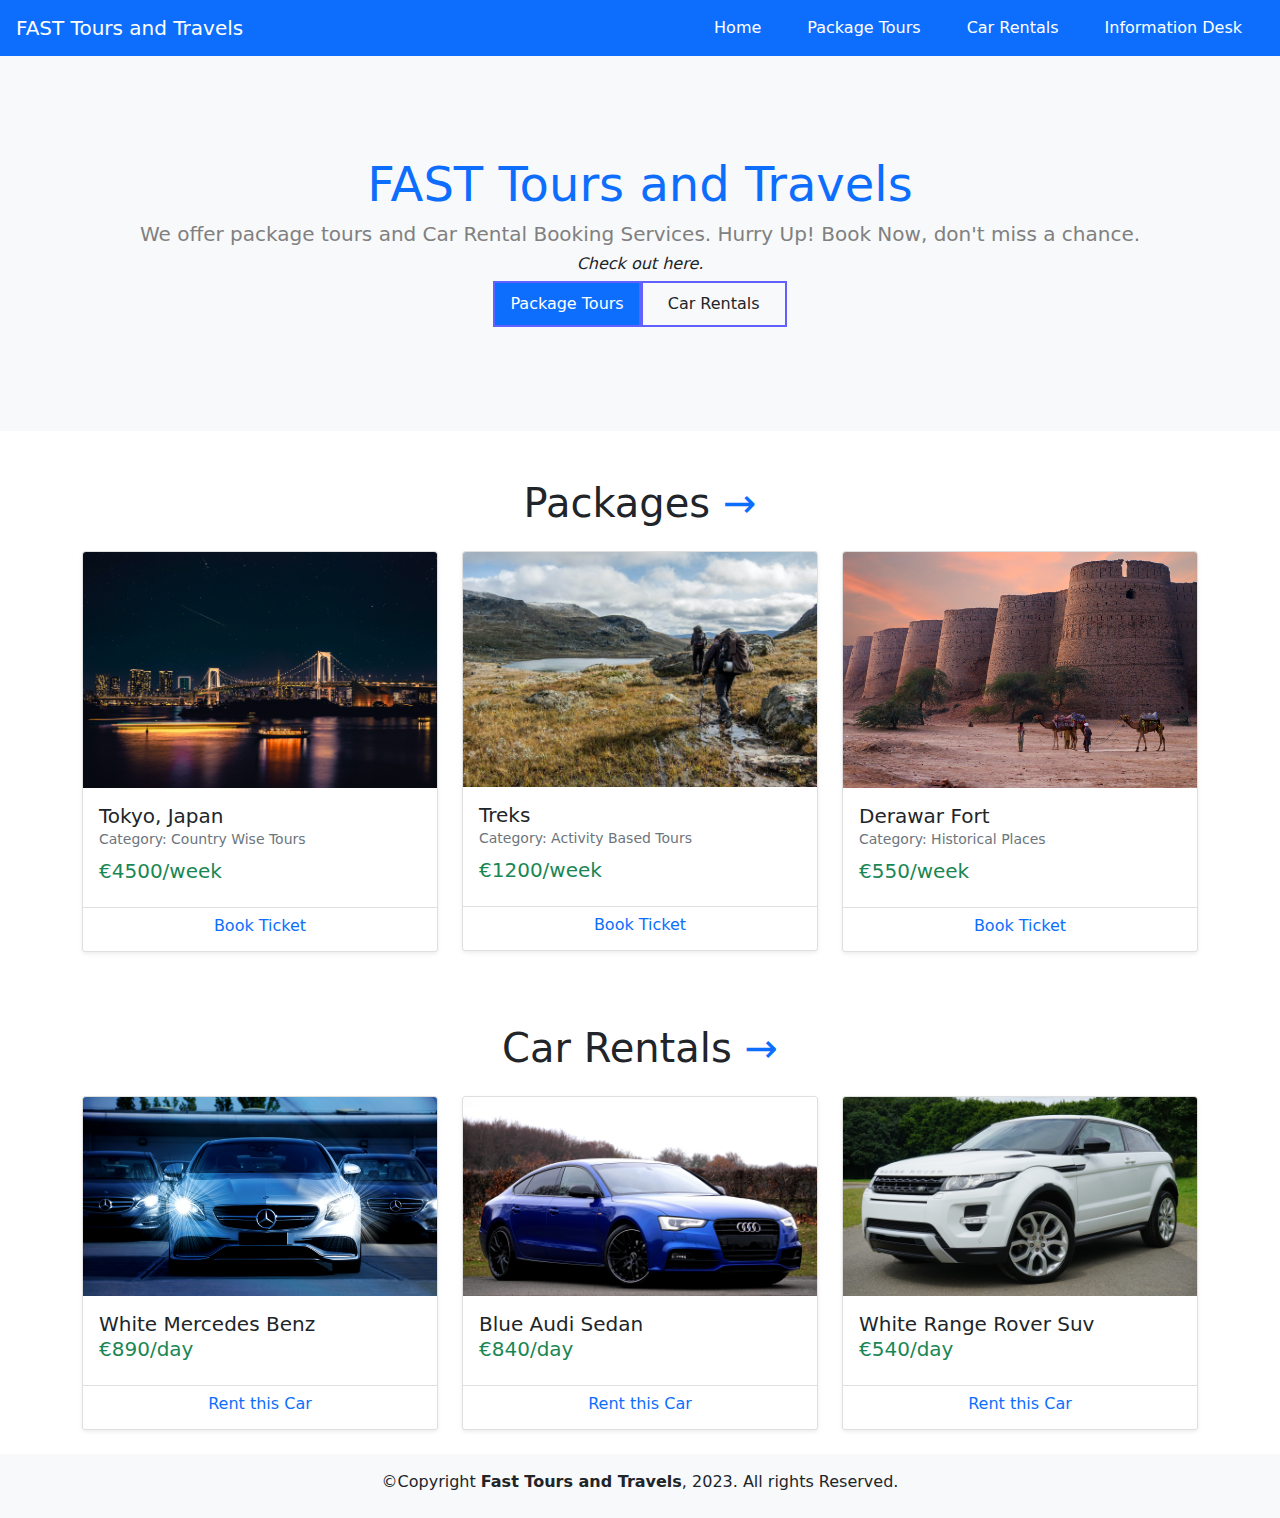
<file: index.html>
<!DOCTYPE html>
<html lang="en">
<head>
    <meta charset="UTF-8">
    <meta http-equiv="X-UA-Compatible" content="IE=edge">
    <meta name="viewport" content="width=device-width, initial-scale=1.0">
    <link rel="stylesheet" href="style.css">
    <link rel="stylesheet" href="css/bootstrap.min.css">
    <title>Home</title>
</head>
<body>

    <header>

        <nav class="navbar navbar-expand-lg navbar-dark bg-primary text-center">
            <div class="navbar-brand" style="margin-left: 16px;">
                FAST Tours and Travels
            </div>

            <button class="navbar-toggler border-0" data-toggle="collapse" data-target="#navbarNav">
                <span class="navbar-toggler-icon"></span>
            </button>

            <div class="collapse navbar-collapse" id="navbarNav">
                <ul class="navbar-nav" style="margin-left: auto;">
                  <li class="nav-item">
                    <a style="color: white;" class="nav-link" href="index.html">Home</a>
                  </li>
                  <li class="nav-item">
                    <a style="color: white;" class="nav-link" href="tour-packages.html">Package Tours</a>
                  </li>

                  <li class="nav-item">
                    <a style="color: white;" class="nav-link" href="car-rentals.html">Car Rentals</a>
                  </li>
                  <li class="nav-item">
                    <a style="color: white;" class="nav-link" href="infodesk.html">Information Desk</a>
                  </li>
                </ul>
              </div>

        </nav>
    </header>


    <main>
        <section class="text-center hero bg-light" style="padding: 100px; box-sizing: border-box;">
            
            <h3 class="container text-primary display-5">FAST Tours and Travels</h3>
            
            <h5 class="container offer-text">
                We offer package tours and Car Rental Booking Services. Hurry Up! Book Now, don't miss a chance.
            </h5>

            <h6 style="font-weight: 400;"><i>Check out here.</i></h6>

            <div class="container row row-cols-2 text-center justify-content-center gx-0">
                <div class="col w-auto"><div class="btn btn-primary w-auto" style="border-radius: 0;"><a href="tour-packages.html" class="text-white text-decoration-none">Package Tours</a></div>
            </div>
            <div class="col w-auto"><div class="btn btn-transparent w-auto" style="border-radius: 0;"><a href="car-rentals.html" class="text-dark text-decoration-none">Car Rentals</a></div>
        </div>
         </div>



        </section>

        <div class="packages container text-center">
            <h1 style="font-weight: lighter;" class="container mt-5 mb-4">Packages <a href="tour-packages.html" class="text-decoration-none">&RightArrow;</a></h1>
        
            <div class="row row-cols-3">
                <div class="col-12 col-md-6 col-lg-4 mb-4">
                    <div class="card shadow-sm">
                        <img src="images/japan.jpg" alt="" class="card-img-top">
                        <div class="card-body">
                            <div class="card-title text-start">
                                <h5 style="font-weight:400;">Tokyo, Japan</h5>
                            </div>
                            <div class="small card-text text-start text-muted" style="margin-top: -7px;">
                                <p>Category: Country Wise Tours</p>
                                <h5 class="text-success" style="font-weight: 350; margin-top: -7px;">&euro;4500/week </h5>
                            </div>
                        </div>
                        <a href="#" class="card-link text-decoration-none" data-bs-toggle="modal" data-bs-target="#japanbookticket">
                            <div class="card-footer bg-white">
                                <h6>Book Ticket</h6>
                            </div>
                        </a>
                    </div>
                </div>
                

                <div class="modal fade" id="japanbookticket" tabindex="-1" aria-labelledby="bookTicket" aria-hidden="true">
                    <div class="modal-dialog modal-dialog-centered modal-dialog-scrollable">
                      <div class="modal-content">
                        <div class="modal-header">
                          <h5 class="modal-title" id="exampleModalLabel">Tokyo, Japan</h5>

                          <button type="button" class="btn-close" data-bs-dismiss="modal" aria-label="Close"></button>
                        </div>
                        <div class="modal-body text-start">
                          <h5 class="text-success" style="font-weight: 350; margin-top: -7px;">&euro;4500/week </h5>
                          <p class="text-muted" style="font-weight: 350; margin-top: -7px;">Per Person </p>
                          <p>Tokyo is a bustling metropolis and one of the most popular tourist destinations in the world. Tokyo is famous for its Food, Culture, Shopping, Nightlife, Technology, Parks and Gardens and Festivals. </p> <br>
                        
                          <div class="accordion" id="accordionExample">
                            <div class="accordion-item">
                              <h2 class="accordion-header" id="headingOne">
                                <button class="accordion-button" type="button" data-bs-toggle="collapse" data-bs-target="#collapseOne" aria-expanded="false" aria-controls="collapseOne">
                                    Touring arrangements to the places

                                </button>
                              </h2>
                              <div id="collapseOne" class="accordion-collapse collapse show" aria-labelledby="headingOne" data-bs-parent="#accordionExample">
                                <div class="accordion-body">
                                    <h5 style="font-weight: 350; margin-top: -7px;">City Highlights Tour</h5>
                                    <p class="text-muted" style="font-weight: 350; margin-top: -7px;">A guided tour that takes you to Tokyo's most famous landmarks and attractions such as Tokyo Tower, Meiji Shrine, the Imperial Palace, and Asakusa.</p><br>

                                    <h5 style="font-weight: 350; margin-top: -7px;">Tokyo Food Tour</h5>
                                    <p class="text-muted" style="font-weight: 350; margin-top: -7px;"> Sample Tokyo's diverse and delicious cuisine by taking a food tour that includes visits to local markets, traditional restaurants, and street food stalls.</p> <br>

                                    <h5 style="font-weight: 350; margin-top: -7px;">Tsukiji Fish Market Tour</h5>
                                    <p class="text-muted" style="font-weight: 350; margin-top: -7px;">Visit the world-famous Tsukiji Fish Market and learn about the history of the market and the seafood industry in Tokyo.</p>


                                </div>
                              </div>
                            </div>


                            <div class="accordion-item">
                              <h2 class="accordion-header" id="headingTwo">
                                <button class="accordion-button collapsed" type="button" data-bs-toggle="collapse" data-bs-target="#collapseTwo" aria-expanded="false" aria-controls="collapseTwo">
                                  Accommodation
                                </button>
                              </h2>
                              <div id="collapseTwo" class="accordion-collapse collapse" aria-labelledby="headingTwo" data-bs-parent="#accordionExample">
                                <div class="accordion-body">
                                    <h5 style="font-weight: 350; margin-top: -7px;">Hotel name:</h5>
                                    <p class="text-muted">Park Hyatt Tokyo</p>
                                    <h5 style="font-weight: 350; margin-top: -7px;">Location:</h5>
                                    <p class="text-muted">3-7-1-2 Nishi Shinjuku, Shinjuku-Ku, Tokyo, Japan</p>
                                    <h5 style="font-weight: 350; margin-top: -7px;">Features and amenities:</h5>
                                    <ul class="text-muted">
                                      <li>Luxurious rooms and suites with city views</li>
                                      <li>24-hour fitness center and spa</li>
                                      <li>Indoor swimming pool
                                      </li>
                                      <li>Multiple on-site restaurants, including a bar/lounge and a New York-style grill
                                      </li>
                                      <li>Complimentary Wi-Fi
                                      </li>
                                      <li>24-hour room service
                                      </li>
                                      <li>Business center and meeting rooms
                                      </li>
                                      <li>Close proximity to Shinjuku Central Park and popular shopping and dining areas
                                      </li>
                                    </ul>
                                </div>
                              </div>
                            </div>
                            <div class="accordion-item">
                              <h2 class="accordion-header" id="headingThree">
                                <button class="accordion-button collapsed" type="button" data-bs-toggle="collapse" data-bs-target="#collapseThree" aria-expanded="false" aria-controls="collapseThree">
                                  Food
                                </button>
                              </h2>
                              <div id="collapseThree" class="accordion-collapse collapse" aria-labelledby="headingThree" data-bs-parent="#accordionExample">
                                <div class="accordion-body">
                                  <p>Tokyo is a city famous for its diverse and delicious cuisine. Our menu includes: </p>
                                  <ul class="text-muted">
                                    <li>Sushi</li>
                                    <li>Ramen</li>
                                    <li>Tempura</li>
                                    <li>Okonomiyaki</li>
                                    <li>Yakitori</li>
                                    <li>Gyoza</li>
                                    <li>Wagyu beef</li>
                                  </ul>
                                </div>
                              </div>
                            </div>
                            <div class="accordion-item">
                              <h2 class="accordion-header" id="headingFour">
                                <button class="accordion-button collapsed" type="button" data-bs-toggle="collapse" data-bs-target="#collapseFour" aria-expanded="false" aria-controls="collapseThree">
                                  Local Travel
                                </button>
                              </h2>
                              <div id="collapseFour" class="accordion-collapse collapse" aria-labelledby="headingFour" data-bs-parent="#accordionExample">
                                <div class="accordion-body">
                                  <p>Some Local Travel Experiences you will get: </p>
                                  <ul class="text-muted">
                                    <li>Visiting a traditional Japanese garden</li>
                                    <li>Exploring a local neighborhood</li>
                                    <li>Taking a cooking class</li>
                                    <li>Visiting a temple or shrine</li>
                                    <li>Attending a local festival</li>
                                    <li>Going for shopping in a local market</li>
                                  </ul>
                                </div>
                              </div>
                            </div>
                          </div>

                
                        </div>
                        <div class="modal-footer justify-content-center">
                          <button type="button" class="btn btn-secondary" data-bs-dismiss="modal">Cancel</button>
                          <a type="button" class="btn btn-primary" href="bookTicket.html">Book Ticket</a>
                        </div>
                      </div>
                    </div>
                  </div>


                <div class="col-12 col-md-6 col-lg-4 mb-4">
                    <div class="card shadow-sm">
                        <img src="images/treks.jpg" alt="" class="card-img-top">
                        <div class="card-body">
                            <div class="card-title text-start">
                                <h5 style="font-weight:400;">Treks</h5>
                            </div> 
                            <div class="small card-text text-start text-muted" style="margin-top: -7px;">
                                <p>Category: Activity Based Tours</p>
                                <h5 class="text-success" style="font-weight: 350; margin-top: -7px;">&euro;1200/week </h5>
                            </div>
                        </div>
                        <a href="#" class="card-link text-decoration-none" data-bs-toggle="modal" data-bs-target="#treksbookticket">
                            <div class="card-footer bg-white">
                                <h6>Book Ticket</h6>
                            </div>
                        </a>

                    </div>
                </div>

                <div class="modal fade" id="treksbookticket" tabindex="-1" aria-labelledby="bookTicket" aria-hidden="true">
                    <div class="modal-dialog modal-dialog-centered modal-dialog-scrollable">
                      <div class="modal-content">
                        <div class="modal-header">
                          <h5 class="modal-title" id="exampleModalLabel">Treks</h5>
                          <button type="button" class="btn-close" data-bs-dismiss="modal" aria-label="Close"></button>
                        </div>
                        <div class="modal-body text-start">
                          <h5 class="text-success" style="font-weight: 350; margin-top: -7px;">&euro;1200/week </h5>
                          <p class="text-muted" style="font-weight: 350; margin-top: -7px;">Per Person </p>
                          <p>Tokyo is a bustling metropolis and one of the most popular tourist destinations in the world. Tokyo is famous for its Food, Culture, Shopping, Nightlife, Technology, Parks and Gardens and Festivals. </p> <br>
                        
                          <div class="accordion" id="accordionExample2">
                            <div class="accordion-item">
                              <h2 class="accordion-header" id="headingFive">
                                <button class="accordion-button" type="button" data-bs-toggle="collapse" data-bs-target="#collapseFive" aria-expanded="false" aria-controls="collapseFive">
                                    Touring arrangements to the places
                                </button>
                              </h2>
                              <div id="collapseFive" class="accordion-collapse collapse show" aria-labelledby="headingFive" data-bs-parent="#accordionExample2">
                                <div class="accordion-body">
                                    <h5 style="font-weight: 350; margin-top: -7px;">City Highlights Tour</h5>
                                    <p class="text-muted" style="font-weight: 350; margin-top: -7px;">A guided tour that takes you to Tokyo's most famous landmarks and attractions such as Tokyo Tower, Meiji Shrine, the Imperial Palace, and Asakusa.</p><br>

                                    <h5 style="font-weight: 350; margin-top: -7px;">Tokyo Food Tour</h5>
                                    <p class="text-muted" style="font-weight: 350; margin-top: -7px;"> Sample Tokyo's diverse and delicious cuisine by taking a food tour that includes visits to local markets, traditional restaurants, and street food stalls.</p> <br>

                                    <h5 style="font-weight: 350; margin-top: -7px;">Tsukiji Fish Market Tour</h5>
                                    <p class="text-muted" style="font-weight: 350; margin-top: -7px;">Visit the world-famous Tsukiji Fish Market and learn about the history of the market and the seafood industry in Tokyo.</p>


                                </div>
                              </div>
                            </div>


                            <div class="accordion-item">
                              <h2 class="accordion-header" id="headingSix">
                                <button class="accordion-button collapsed" type="button" data-bs-toggle="collapse" data-bs-target="#collapseSix" aria-expanded="false" aria-controls="collapseSix">
                                  Accommodation
                                </button>
                              </h2>
                              <div id="collapseSix" class="accordion-collapse collapse" aria-labelledby="headingSix" data-bs-parent="#accordionExample2">
                                <div class="accordion-body">
                                    <h5 style="font-weight: 350; margin-top: -7px;">Hotel name:</h5>
                                    <p class="text-muted">Park Hyatt Tokyo</p>
                                    <h5 style="font-weight: 350; margin-top: -7px;">Location:</h5>
                                    <p class="text-muted">3-7-1-2 Nishi Shinjuku, Shinjuku-Ku, Tokyo, Japan</p>
                                    <h5 style="font-weight: 350; margin-top: -7px;">Features and amenities:</h5>
                                    <ul class="text-muted">
                                      <li>Luxurious rooms and suites with city views</li>
                                      <li>24-hour fitness center and spa</li>
                                      <li>Indoor swimming pool
                                      </li>
                                      <li>Multiple on-site restaurants, including a bar/lounge and a New York-style grill
                                      </li>
                                      <li>Complimentary Wi-Fi
                                      </li>
                                      <li>24-hour room service
                                      </li>
                                      <li>Business center and meeting rooms
                                      </li>
                                      <li>Close proximity to Shinjuku Central Park and popular shopping and dining areas
                                      </li>
                                    </ul>
                                </div>
                              </div>
                            </div>
                            <div class="accordion-item">
                              <h2 class="accordion-header" id="headingSeven">
                                <button class="accordion-button collapsed" type="button" data-bs-toggle="collapse" data-bs-target="#collapseSeven" aria-expanded="false" aria-controls="collapseSeven">
                                  Food
                                </button>
                              </h2>
                              <div id="collapseSeven" class="accordion-collapse collapse" aria-labelledby="headingSeven" data-bs-parent="#accordionExample2">
                                <div class="accordion-body">
                                  <p>Tokyo is a city famous for its diverse and delicious cuisine. Our menu includes: </p>
                                  <ul class="text-muted">
                                    <li>Sushi</li>
                                    <li>Ramen</li>
                                    <li>Tempura</li>
                                    <li>Okonomiyaki</li>
                                    <li>Yakitori</li>
                                    <li>Gyoza</li>
                                    <li>Wagyu beef</li>
                                  </ul>
                                </div>
                              </div>
                            </div>
                            <div class="accordion-item">
                              <h2 class="accordion-header" id="headingEight">

                                <button class="accordion-button collapsed" type="button" data-bs-toggle="collapse" data-bs-target="#collapseEight" aria-expanded="false" aria-controls="collapseEight">
                                  Local Travel
                                </button>
                              </h2>
                              <div id="collapseEight" class="accordion-collapse collapse" aria-labelledby="headingEight" data-bs-parent="#accordionExample2">
                                <div class="accordion-body">
                                  <p>Some Local Travel Experiences you will get: </p>
                                  <ul class="text-muted">
                                    <li>Visiting a traditional Japanese garden</li>
                                    <li>Exploring a local neighborhood</li>
                                    <li>Taking a cooking class</li>
                                    <li>Visiting a temple or shrine</li>
                                    <li>Attending a local festival</li>
                                    <li>Going for shopping in a local market</li>
                                  </ul>
                                </div>
                              </div>
                            </div>
                          </div>
                
                        </div>
                        <div class="modal-footer justify-content-center">
                          <button type="button" class="btn btn-secondary" data-bs-dismiss="modal">Cancel</button>
                          <a type="button" class="btn btn-primary" href="bookTicket.html">Book Ticket</a>
                        </div>
                      </div>
                    </div>
                  </div>
                
                <div class="col-12 col-md-6 col-lg-4 mb-4">
                    <div class="card shadow-sm">
                        <img src="images/derawarfort.jpg" alt="" class="card-img-top">
                        <div class="card-body">
                            <div class="card-title text-start">
                                <h5 style="font-weight:400;">Derawar Fort</h5>
                            </div>
                            <div class="small card-text text-start text-muted" style="margin-top: -7px;">
                                <p>Category: Historical Places</p>
                                <h5 class="text-success" style="font-weight: 350; margin-top: -7px;">&euro;550/week </h5>
                                
                            </div>
                        </div>

                        <a href="#" class="card-link text-decoration-none" data-bs-toggle="modal" data-bs-target="#historicbookticket">
                            <div class="card-footer bg-white">
                                <h6>Book Ticket</h6>
                            </div>
                        </a>

                    </div>
                </div>
                <div class="modal fade" id="historicbookticket" tabindex="-1" aria-labelledby="bookTicket" aria-hidden="true">
                    <div class="modal-dialog modal-dialog-centered modal-dialog-scrollable">
                      <div class="modal-content">
                        <div class="modal-header">
                          <h5 class="modal-title" id="exampleModalLabel">Derawar Fort</h5>
                          <button type="button" class="btn-close" data-bs-dismiss="modal" aria-label="Close"></button>
                        </div>
                        <div class="modal-body text-start">
                          <h5 class="text-success" style="font-weight: 350; margin-top: -7px;">&euro;550/week </h5>
                          <p class="text-muted" style="font-weight: 350; margin-top: -7px;">Per Person </p>
                          <p>Tokyo is a bustling metropolis and one of the most popular tourist destinations in the world. Tokyo is famous for its Food, Culture, Shopping, Nightlife, Technology, Parks and Gardens and Festivals. </p> <br>
                        
                          <div class="accordion" id="accordionExample3">
                            <div class="accordion-item">
                              <h2 class="accordion-header" id="headingFive">
                                <button class="accordion-button" type="button" data-bs-toggle="collapse" data-bs-target="#collapseFive" aria-expanded="false" aria-controls="collapseFive">
                                    Touring arrangements to the places
                                </button>
                              </h2>
                              <div id="collapseFive" class="accordion-collapse collapse show" aria-labelledby="headingFive" data-bs-parent="#accordionExample3">
                                <div class="accordion-body">
                                    <h5 style="font-weight: 350; margin-top: -7px;">City Highlights Tour</h5>
                                    <p class="text-muted" style="font-weight: 350; margin-top: -7px;">A guided tour that takes you to Tokyo's most famous landmarks and attractions such as Tokyo Tower, Meiji Shrine, the Imperial Palace, and Asakusa.</p><br>

                                    <h5 style="font-weight: 350; margin-top: -7px;">Tokyo Food Tour</h5>
                                    <p class="text-muted" style="font-weight: 350; margin-top: -7px;"> Sample Tokyo's diverse and delicious cuisine by taking a food tour that includes visits to local markets, traditional restaurants, and street food stalls.</p> <br>

                                    <h5 style="font-weight: 350; margin-top: -7px;">Tsukiji Fish Market Tour</h5>
                                    <p class="text-muted" style="font-weight: 350; margin-top: -7px;">Visit the world-famous Tsukiji Fish Market and learn about the history of the market and the seafood industry in Tokyo.</p>


                                </div>
                              </div>
                            </div>


                            <div class="accordion-item">
                              <h2 class="accordion-header" id="headingSix">
                                <button class="accordion-button collapsed" type="button" data-bs-toggle="collapse" data-bs-target="#collapseSix" aria-expanded="false" aria-controls="collapseSix">
                                  Accommodation
                                </button>
                              </h2>
                              <div id="collapseSix" class="accordion-collapse collapse" aria-labelledby="headingSix" data-bs-parent="#accordionExample3">
                                <div class="accordion-body">
                                    <h5 style="font-weight: 350; margin-top: -7px;">Hotel name:</h5>
                                    <p class="text-muted">Park Hyatt Tokyo</p>
                                    <h5 style="font-weight: 350; margin-top: -7px;">Location:</h5>
                                    <p class="text-muted">3-7-1-2 Nishi Shinjuku, Shinjuku-Ku, Tokyo, Japan</p>
                                    <h5 style="font-weight: 350; margin-top: -7px;">Features and amenities:</h5>
                                    <ul class="text-muted">
                                      <li>Luxurious rooms and suites with city views</li>
                                      <li>24-hour fitness center and spa</li>
                                      <li>Indoor swimming pool
                                      </li>
                                      <li>Multiple on-site restaurants, including a bar/lounge and a New York-style grill
                                      </li>
                                      <li>Complimentary Wi-Fi
                                      </li>
                                      <li>24-hour room service
                                      </li>
                                      <li>Business center and meeting rooms
                                      </li>
                                      <li>Close proximity to Shinjuku Central Park and popular shopping and dining areas
                                      </li>
                                    </ul>
                                </div>
                              </div>
                            </div>
                            <div class="accordion-item">
                              <h2 class="accordion-header" id="headingSeven">
                                <button class="accordion-button collapsed" type="button" data-bs-toggle="collapse" data-bs-target="#collapseSeven" aria-expanded="false" aria-controls="collapseSeven">
                                  Food
                                </button>
                              </h2>
                              <div id="collapseSeven" class="accordion-collapse collapse" aria-labelledby="headingSeven" data-bs-parent="#accordionExample3">
                                <div class="accordion-body">
                                  <p>Tokyo is a city famous for its diverse and delicious cuisine. Our menu includes: </p>
                                  <ul class="text-muted">
                                    <li>Sushi</li>
                                    <li>Ramen</li>
                                    <li>Tempura</li>
                                    <li>Okonomiyaki</li>
                                    <li>Yakitori</li>
                                    <li>Gyoza</li>
                                    <li>Wagyu beef</li>
                                  </ul>
                                </div>
                              </div>
                            </div>
                            <div class="accordion-item">
                              <h2 class="accordion-header" id="headingEight">
                                
                                <button class="accordion-button collapsed" type="button" data-bs-toggle="collapse" data-bs-target="#collapseEight" aria-expanded="false" aria-controls="collapseEight">
                                  Local Travel
                                </button>
                              </h2>
                              <div id="collapseEight" class="accordion-collapse collapse" aria-labelledby="headingEight" data-bs-parent="#accordionExample3">
                                <div class="accordion-body">
                                  <p>Some Local Travel Experiences you will get: </p>
                                  <ul class="text-muted">
                                    <li>Visiting a traditional Japanese garden</li>
                                    <li>Exploring a local neighborhood</li>
                                    <li>Taking a cooking class</li>
                                    <li>Visiting a temple or shrine</li>
                                    <li>Attending a local festival</li>
                                    <li>Going for shopping in a local market</li>
                                  </ul>
                                </div>
                              </div>
                            </div>
                          </div>
                
                        </div>
                        <div class="modal-footer justify-content-center">
                          <button type="button" class="btn btn-secondary" data-bs-dismiss="modal">Cancel</button>
                          <a type="button" class="btn btn-primary" href="bookTicket.html">Book Ticket</a>
                        </div>
                      </div>
                    </div>
                  </div>

            </div>

        

        </div>

        <div class="rentals container text-center">
            <h1 style="font-weight: lighter;" class="container mt-5 mb-4">Car Rentals <a href="car-rentals.html" class="text-decoration-none">&RightArrow;</a></h1>
            <div class="row row-cols-3">
                <div class="col-12 col-md-6 col-lg-4 mb-4">
                    <div class="card shadow-sm">
                        <img src="images/benz.jpg" alt="" class="card-img-top">
                        <div class="card-body">
                            <div class="card-title text-start">
                                <h5 style="font-weight:400;">White Mercedes Benz</h5>
                            </div>
                            <div class="small card-text text-start text-muted">
                                <h5 class="text-success" style="font-weight: 350; margin-top: -7px;">&euro;890/day </h5>
                            </div>
                        </div>
                        <a href="#" class="card-link text-decoration-none" data-bs-toggle="modal" data-bs-target="#rentbenz">
                            <div class="card-footer bg-white">
                                <h6>Rent this Car</h6>
                            </div>
                        </a>

                    </div>
                </div>

                <div class="modal fade" id="rentbenz" tabindex="-1" aria-labelledby="Rent" aria-hidden="true">
                  <div class="modal-dialog modal-dialog-centered modal-dialog-scrollable">
                    <div class="modal-content">
                      <div class="modal-header">
                        <h5 class="modal-title" id="exampleModalLabel">White Mercedes Benz</h5>
                        <button type="button" class="btn-close" data-bs-dismiss="modal" aria-label="Close"></button>
                      </div>
                      <div class="modal-body text-start">
                        <h5 class="text-success" style="font-weight: 350; margin-top: -7px;">&euro;890/day </h5>
                        <p class="text-muted" style="font-weight: 350; margin-top: -7px;">Per Person </p>
                        <p>The White Mercedes Benz is a sleek and stylish sedan, perfect for business or leisure travel. It can accommodate up to 4 passengers comfortably and is equipped with air conditioning to ensure a comfortable ride. A driver is required to operate the vehicle. Please provide a specific pick-up date and drop-off date for rental.</p>
                        
                        <h5 class="text-muted">Specs and Features:</h5>
                        <ul>
                          <li>Model: Mercedes Benz</li>
                          <li>Type: Sedan</li>
                          <li>Seating Capacity: 4 passengers</li>
                          <li>Driver required: Yes</li>
                          <li>Air-conditional: Yes</li>
                          <li>Pick-up date: Today</li>
                          <li>Drop-off date: Tomorrow</li>
                        </ul>
                      </div>
                      <div class="modal-footer justify-content-center">
                        <button type="button" class="btn btn-secondary" data-bs-dismiss="modal">Cancel</button>
                        <a type="button" class="btn btn-primary" href="bookCars.html">Book Ticket</a>
                      </div>
                    </div>
                  </div>
                </div>



                <div class="col-12 col-md-6 col-lg-4 mb-4">
                    <div class="card shadow-sm">
                        <img src="images/audi.jpg" alt="" class="card-img-top">
                        <div class="card-body">
                            <div class="card-title text-start">
                                <h5 style="font-weight:400;">Blue Audi Sedan</h5>
                            </div>
                            <div class="small card-text text-start text-muted">
                                <h5 class="text-success" style="font-weight: 350; margin-top: -7px;">&euro;840/day </h5>
                            </div>
                        </div>
                        <a href="#" class="card-link text-decoration-none" data-bs-toggle="modal" data-bs-target="#rentaudi">
                            <div class="card-footer bg-white">
                                <h6>Rent this Car</h6>
                            </div>
                        </a>

                    </div>
                </div>

                <div class="modal fade" id="rentaudi" tabindex="-1" aria-labelledby="Rent" aria-hidden="true">
                  <div class="modal-dialog modal-dialog-centered modal-dialog-scrollable">
                    <div class="modal-content">
                      <div class="modal-header">
                        <h5 class="modal-title" id="exampleModalLabel">Blue Audi Sedan</h5>
                        <button type="button" class="btn-close" data-bs-dismiss="modal" aria-label="Close"></button>
                      </div>
                      <div class="modal-body text-start">
                        <h5 class="text-success" style="font-weight: 350; margin-top: -7px;">&euro;840/day </h5>
                        <p class="text-muted" style="font-weight: 350; margin-top: -7px;">Per Person </p>
                        <p>The Blue Audi Sedan is a stylish and luxurious vehicle, perfect for both business and leisure travel. It can accommodate up to 4 passengers comfortably and is equipped with air conditioning to ensure a comfortable ride. A driver is required to operate the vehicle. Please provide a specific pick-up date and drop-off date for rental.</p>
                        <h5 class="text-muted">Specs and Features:</h5>
                        <ul>
                            <li>Model: Audi Sedan</li>
                            <li>Type: Sedan</li>
                            <li>Seating Capacity: 4 passengers</li>
                            <li>Driver required: Yes</li>
                            <li>Air-conditioning: Yes</li>
                            <li>Pick-up date: Today</li>
                            <li>Drop-off date: Tomorrow</li>
                        </ul>
              
                      </div>
                      <div class="modal-footer justify-content-center">
                        <button type="button" class="btn btn-secondary" data-bs-dismiss="modal">Cancel</button>
                        <a type="button" class="btn btn-primary" href="bookCars.html">Book Ticket</a>
                      </div>
                    </div>
                  </div>
                </div>


                
                <div class="col-12 col-md-6 col-lg-4 mb-4">
                    <div class="card shadow-sm">
                        <img src="images/rangerover.jpg" alt="" class="card-img-top">
                        <div class="card-body">
                            <div class="card-title text-start">
                                <h5 style="font-weight:400;">White Range Rover Suv</h5>
                            </div>
                            <div class="small card-text text-start text-muted">
                                <h5 class="text-success" style="font-weight: 350; margin-top: -7px;">&euro;540/day</h5>
                            </div>
                        </div>
                        <a href="#" class="card-link text-decoration-none" data-bs-toggle="modal" data-bs-target="#rentrover">
                            <div class="card-footer bg-white">
                                <h6>Rent this Car</h6>
                            </div>
                        </a>

                    </div>
                </div>
                <div class="modal fade" id="rentrover" tabindex="-1" aria-labelledby="Rent" aria-hidden="true">
                  <div class="modal-dialog modal-dialog-centered modal-dialog-scrollable">
                    <div class="modal-content">
                      <div class="modal-header">
                        <h5 class="modal-title" id="exampleModalLabel">White Range Rover Suv</h5>
                        <button type="button" class="btn-close" data-bs-dismiss="modal" aria-label="Close"></button>
                      </div>
                      <div class="modal-body text-start">
                        <h5 class="text-success" style="font-weight: 350; margin-top: -7px;">&euro;540/day </h5>
                        <p class="text-muted" style="font-weight: 350; margin-top: -7px;">Per Person </p>
                        <p>The White Range Rover SUV is a spacious and luxurious vehicle, perfect for both on-road and off-road adventures. It can accommodate up to 5 passengers comfortably and is equipped with air conditioning to ensure a comfortable ride. A driver is optional depending on the rental company's policy. Please provide a specific pick-up date and drop-off date for rental.</p>
                        <h5 class="text-muted">Specs and Features:</h5>
                        <ul>
                            <li>Model: Range Rover</li>
                            <li>Type: SUV</li>
                            <li>Seating Capacity: 5 passengers</li>
                            <li>Driver required: Yes</li>
                            <li>Air-conditioning: Yes</li>
                            <li>Pick-up date: Today</li>
                            <li>Drop-off date: Tomorrow</li>
                        </ul>
              
                      </div>
                      <div class="modal-footer justify-content-center">
                        <button type="button" class="btn btn-secondary" data-bs-dismiss="modal">Cancel</button>
                        <a type="button" class="btn btn-primary" href="bookCars.html">Book Ticket</a>
                      </div>
                    </div>
                  </div>
                </div>


            </div>

        </div>
        
    </main>



    <footer class="container-fluid text-center p-2 pt-3 bg-light">
        <p>&copy;Copyright <b>Fast Tours and Travels</b>, 2023. All rights Reserved.</p>
    </footer>



    <script src="js/bootstrap.bundle.min.js"></script>
    <script src="https://code.jquery.com/jquery-3.5.1.slim.min.js"></script>
    <script src="https://cdn.jsdelivr.net/npm/popper.js@1.16.1/dist/umd/popper.min.js"></script>
    <script src="https://maxcdn.bootstrapcdn.com/bootstrap/4.5.2/js/bootstrap.min.js"></script>
    

    
</body>
</html>
</file>
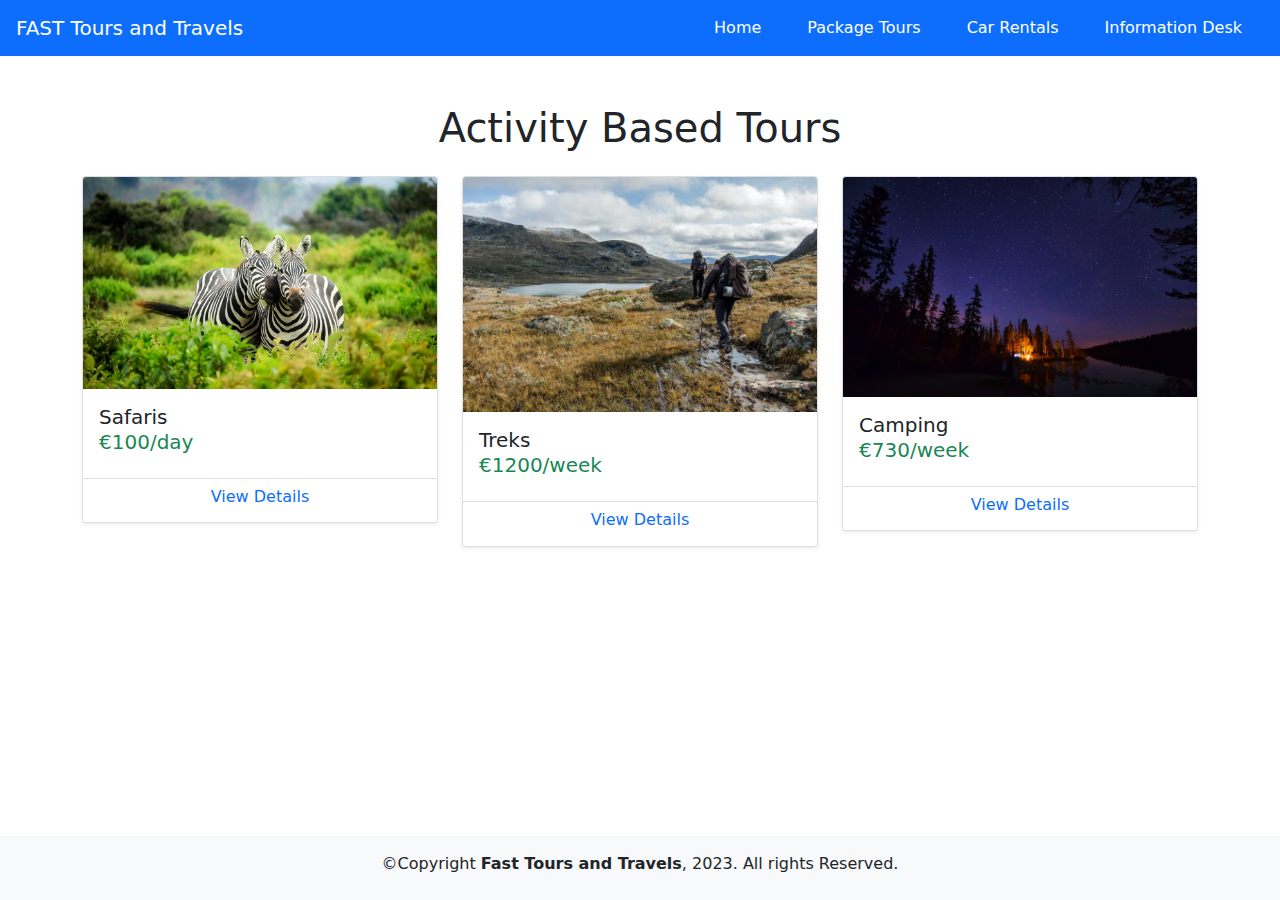
<file: activitybased.html>
<!DOCTYPE html>
<html lang="en">
<head>
    <meta charset="UTF-8">
    <meta http-equiv="X-UA-Compatible" content="IE=edge">
    <meta name="viewport" content="width=device-width, initial-scale=1.0">
    <link rel="stylesheet" href="style.css">
    <link rel="stylesheet" href="css/bootstrap.min.css">
    <title>Activity Based Tours</title>
</head>
<body>

    <header>

        <nav class="navbar navbar-expand-lg navbar-dark bg-primary text-center">
            <div class="navbar-brand" style="margin-left: 16px;">
                FAST Tours and Travels
            </div>

            <button class="navbar-toggler border-0" data-toggle="collapse" data-target="#navbarNav">
                <span class="navbar-toggler-icon"></span>
            </button>

            <div class="collapse navbar-collapse" id="navbarNav">
                <ul class="navbar-nav" style="margin-left: auto;">
                  <li class="nav-item">
                    <a style="color: white;" class="nav-link" href="index.html">Home</a>
                  </li>
                  <li class="nav-item">
                    <a style="color: white;" class="nav-link" href="tour-packages.html">Package Tours</a>
                  </li>
                  <li class="nav-item">
                    <a style="color: white;" class="nav-link" href="car-rentals.html">Car Rentals</a>
                  </li>
                  <li class="nav-item">
                    <a style="color: white;" class="nav-link" href="infodesk.html">Information Desk</a>
                  </li>
                </ul>
              </div>

        </nav>
    </header>


    <main>

        <div class="packages container text-center">
            <h1 style="font-weight: lighter;" class="container mt-5 mb-4">Activity Based Tours</h1>
        
            <div class="row row-cols-3">
                
                <div class="col-12 col-md-6 col-lg-4 mb-4">
                    <div class="card shadow-sm">
                        <img src="images/safari.jpg" alt="" class="card-img-top">
                        <div class="card-body">
                            <div class="card-title text-start">
                                <h5 style="font-weight:400;">Safaris</h5>
                            </div>
                            <div class="cart-text">
                                <h5 class="text-success text-start" style="font-weight: 350; margin-top: -7px;">&euro;100/day </h5>
                            </div>
                        </div>
                        <!-- modals -->
                        <a href="car-rentals.html" class="card-link text-decoration-none" data-bs-toggle="modal" data-bs-target="#safaribookticket">
                            <div class="card-footer bg-white">
                                <h6>View Details</h6>
                            </div>
                        </a>

                    </div>
                </div>
                <div class="modal fade" id="safaribookticket" tabindex="-1" aria-labelledby="bookTicket" aria-hidden="true">
                    <div class="modal-dialog modal-dialog-centered modal-dialog-scrollable">
                      <div class="modal-content">
                        <div class="modal-header">
                          <h5 class="modal-title" id="exampleModalLabel">Safaris</h5>

                          <button type="button" class="btn-close" data-bs-dismiss="modal" aria-label="Close"></button>
                        </div>
                        <div class="modal-body text-start">
                          <h5 class="text-success" style="font-weight: 350; margin-top: -7px;">&euro;100/day</h5>
                          <p class="text-muted" style="font-weight: 350; margin-top: -7px;">Per Person </p>
                          <p>Sydney is considered as one of the most popular tourist destinations in the world. Sydney is famous for its Food, Nightlife, Constructions, Technology, Parks and Gardens. </p> <br>
                        
                          <div class="accordion" id="accordionExample">
                            <div class="accordion-item">
                              <h2 class="accordion-header" id="headingOne">
                                <button class="accordion-button" type="button" data-bs-toggle="collapse" data-bs-target="#collapseOne" aria-expanded="false" aria-controls="collapseOne">
                                    Touring arrangements to the places

                                </button>
                              </h2>
                              <div id="collapseOne" class="accordion-collapse collapse show" aria-labelledby="headingOne" data-bs-parent="#accordionExample">
                                <div class="accordion-body">
                                    <h5 style="font-weight: 350; margin-top: -7px;">City Highlights Tour</h5>
                                    <p class="text-muted" style="font-weight: 350; margin-top: -7px;">A guided tour that takes you to Tokyo's most famous landmarks and attractions such as Tokyo Tower, Meiji Shrine, the Imperial Palace, and Asakusa.</p><br>

                                    <h5 style="font-weight: 350; margin-top: -7px;">Tokyo Food Tour</h5>
                                    <p class="text-muted" style="font-weight: 350; margin-top: -7px;"> Sample Tokyo's diverse and delicious cuisine by taking a food tour that includes visits to local markets, traditional restaurants, and street food stalls.</p> <br>

                                    <h5 style="font-weight: 350; margin-top: -7px;">Tsukiji Fish Market Tour</h5>
                                    <p class="text-muted" style="font-weight: 350; margin-top: -7px;">Visit the world-famous Tsukiji Fish Market and learn about the history of the market and the seafood industry in Tokyo.</p>


                                </div>
                              </div>
                            </div>


                            <div class="accordion-item">
                              <h2 class="accordion-header" id="headingTwo">
                                <button class="accordion-button collapsed" type="button" data-bs-toggle="collapse" data-bs-target="#collapseTwo" aria-expanded="false" aria-controls="collapseTwo">
                                  Accommodation
                                </button>
                              </h2>
                              <div id="collapseTwo" class="accordion-collapse collapse" aria-labelledby="headingTwo" data-bs-parent="#accordionExample">
                                <div class="accordion-body">
                                    <h5 style="font-weight: 350; margin-top: -7px;">Hotel name:</h5>
                                    <p class="text-muted">Park Hyatt Tokyo</p>
                                    <h5 style="font-weight: 350; margin-top: -7px;">Location:</h5>
                                    <p class="text-muted">3-7-1-2 Nishi Shinjuku, Shinjuku-Ku, Tokyo, Japan</p>
                                    <h5 style="font-weight: 350; margin-top: -7px;">Features and amenities:</h5>
                                    <ul class="text-muted">
                                      <li>Luxurious rooms and suites with city views</li>
                                      <li>24-hour fitness center and spa</li>
                                      <li>Indoor swimming pool
                                      </li>
                                      <li>Multiple on-site restaurants, including a bar/lounge and a New York-style grill
                                      </li>
                                      <li>Complimentary Wi-Fi
                                      </li>
                                      <li>24-hour room service
                                      </li>
                                      <li>Business center and meeting rooms
                                      </li>
                                      <li>Close proximity to Shinjuku Central Park and popular shopping and dining areas
                                      </li>
                                    </ul>
                                </div>
                              </div>
                            </div>
                            <div class="accordion-item">
                              <h2 class="accordion-header" id="headingThree">
                                <button class="accordion-button collapsed" type="button" data-bs-toggle="collapse" data-bs-target="#collapseThree" aria-expanded="false" aria-controls="collapseThree">
                                  Food
                                </button>
                              </h2>
                              <div id="collapseThree" class="accordion-collapse collapse" aria-labelledby="headingThree" data-bs-parent="#accordionExample">
                                <div class="accordion-body">
                                  <p>Tokyo is a city famous for its diverse and delicious cuisine. Our menu includes: </p>
                                  <ul class="text-muted">
                                    <li>Sushi</li>
                                    <li>Ramen</li>
                                    <li>Tempura</li>
                                    <li>Okonomiyaki</li>
                                    <li>Yakitori</li>
                                    <li>Gyoza</li>
                                    <li>Wagyu beef</li>
                                  </ul>
                                </div>
                              </div>
                            </div>
                            <div class="accordion-item">
                              <h2 class="accordion-header" id="headingFour">
                                <button class="accordion-button collapsed" type="button" data-bs-toggle="collapse" data-bs-target="#collapseFour" aria-expanded="false" aria-controls="collapseThree">
                                  Local Travel
                                </button>
                              </h2>
                              <div id="collapseFour" class="accordion-collapse collapse" aria-labelledby="headingFour" data-bs-parent="#accordionExample">
                                <div class="accordion-body">
                                  <p>Some Local Travel Experiences you will get: </p>
                                  <ul class="text-muted">
                                    <li>Visiting a traditional Japanese garden</li>
                                    <li>Exploring a local neighborhood</li>
                                    <li>Taking a cooking class</li>
                                    <li>Visiting a temple or shrine</li>
                                    <li>Attending a local festival</li>
                                    <li>Going for shopping in a local market</li>
                                  </ul>
                                </div>
                              </div>
                            </div>
                          </div>

                
                        </div>
                        <div class="modal-footer justify-content-center">
                          <button type="button" class="btn btn-secondary" data-bs-dismiss="modal">Cancel</button>
                          <a type="button" class="btn btn-primary" href="bookTicket.html">Book Ticket</a>
                        </div>
                      </div>
                    </div>
                  </div>


                <div class="col-12 col-md-6 col-lg-4 mb-4">
                    <div class="card shadow-sm">
                        <img src="images/treks.jpg" alt="" class="card-img-top">
                        <div class="card-body">
                            <div class="card-title text-start">
                                <h5 style="font-weight:400;">Treks</h5>
                            </div>
                            <div class="cart-text">
                                <h5 class="text-success text-start" style="font-weight: 350; margin-top: -7px;">&euro;1200/week</h5>
                            </div>
                        </div>
                        <!-- modals -->
                        <a href="car-rentals.html" class="card-link text-decoration-none" data-bs-toggle="modal" data-bs-target="#treksbookticket">
                            <div class="card-footer bg-white">
                                <h6>View Details</h6>
                            </div>
                        </a>
                    </div>
                </div>
                <div class="modal fade" id="treksbookticket" tabindex="-1" aria-labelledby="bookTicket" aria-hidden="true">
                    <div class="modal-dialog modal-dialog-centered modal-dialog-scrollable">
                      <div class="modal-content">
                        <div class="modal-header">
                          <h5 class="modal-title" id="exampleModalLabel">Treks</h5>

                          <button type="button" class="btn-close" data-bs-dismiss="modal" aria-label="Close"></button>
                        </div>
                        <div class="modal-body text-start">
                          <h5 class="text-success" style="font-weight: 350; margin-top: -7px;">&euro;1200/week</h5>
                          <p class="text-muted" style="font-weight: 350; margin-top: -7px;">Per Person </p>
                          <p>Sydney is considered as one of the most popular tourist destinations in the world. Sydney is famous for its Food, Nightlife, Constructions, Technology, Parks and Gardens. </p> <br>
                        
                          <div class="accordion" id="accordionExample2">
                            <div class="accordion-item">
                              <h2 class="accordion-header" id="headingOne">
                                <button class="accordion-button" type="button" data-bs-toggle="collapse" data-bs-target="#collapseOne" aria-expanded="false" aria-controls="collapseOne">
                                    Touring arrangements to the places

                                </button>
                              </h2>
                              <div id="collapseOne" class="accordion-collapse collapse show" aria-labelledby="headingOne" data-bs-parent="#accordionExample2">
                                <div class="accordion-body">
                                    <h5 style="font-weight: 350; margin-top: -7px;">City Highlights Tour</h5>
                                    <p class="text-muted" style="font-weight: 350; margin-top: -7px;">A guided tour that takes you to Tokyo's most famous landmarks and attractions such as Tokyo Tower, Meiji Shrine, the Imperial Palace, and Asakusa.</p><br>

                                    <h5 style="font-weight: 350; margin-top: -7px;">Tokyo Food Tour</h5>
                                    <p class="text-muted" style="font-weight: 350; margin-top: -7px;"> Sample Tokyo's diverse and delicious cuisine by taking a food tour that includes visits to local markets, traditional restaurants, and street food stalls.</p> <br>

                                    <h5 style="font-weight: 350; margin-top: -7px;">Tsukiji Fish Market Tour</h5>
                                    <p class="text-muted" style="font-weight: 350; margin-top: -7px;">Visit the world-famous Tsukiji Fish Market and learn about the history of the market and the seafood industry in Tokyo.</p>


                                </div>
                              </div>
                            </div>


                            <div class="accordion-item">
                              <h2 class="accordion-header" id="headingTwo">
                                <button class="accordion-button collapsed" type="button" data-bs-toggle="collapse" data-bs-target="#collapseTwo" aria-expanded="false" aria-controls="collapseTwo">
                                  Accommodation
                                </button>
                              </h2>
                              <div id="collapseTwo" class="accordion-collapse collapse" aria-labelledby="headingTwo" data-bs-parent="#accordionExample2">
                                <div class="accordion-body">
                                    <h5 style="font-weight: 350; margin-top: -7px;">Hotel name:</h5>
                                    <p class="text-muted">Park Hyatt Tokyo</p>
                                    <h5 style="font-weight: 350; margin-top: -7px;">Location:</h5>
                                    <p class="text-muted">3-7-1-2 Nishi Shinjuku, Shinjuku-Ku, Tokyo, Japan</p>
                                    <h5 style="font-weight: 350; margin-top: -7px;">Features and amenities:</h5>
                                    <ul class="text-muted">
                                      <li>Luxurious rooms and suites with city views</li>
                                      <li>24-hour fitness center and spa</li>
                                      <li>Indoor swimming pool
                                      </li>
                                      <li>Multiple on-site restaurants, including a bar/lounge and a New York-style grill
                                      </li>
                                      <li>Complimentary Wi-Fi
                                      </li>
                                      <li>24-hour room service
                                      </li>
                                      <li>Business center and meeting rooms
                                      </li>
                                      <li>Close proximity to Shinjuku Central Park and popular shopping and dining areas
                                      </li>
                                    </ul>
                                </div>
                              </div>
                            </div>
                            <div class="accordion-item">
                              <h2 class="accordion-header" id="headingThree">
                                <button class="accordion-button collapsed" type="button" data-bs-toggle="collapse" data-bs-target="#collapseThree" aria-expanded="false" aria-controls="collapseThree">
                                  Food
                                </button>
                              </h2>
                              <div id="collapseThree" class="accordion-collapse collapse" aria-labelledby="headingThree" data-bs-parent="#accordionExample2">
                                <div class="accordion-body">
                                  <p>Tokyo is a city famous for its diverse and delicious cuisine. Our menu includes: </p>
                                  <ul class="text-muted">
                                    <li>Sushi</li>
                                    <li>Ramen</li>
                                    <li>Tempura</li>
                                    <li>Okonomiyaki</li>
                                    <li>Yakitori</li>
                                    <li>Gyoza</li>
                                    <li>Wagyu beef</li>
                                  </ul>
                                </div>
                              </div>
                            </div>
                            <div class="accordion-item">
                              <h2 class="accordion-header" id="headingFour">
                                <button class="accordion-button collapsed" type="button" data-bs-toggle="collapse" data-bs-target="#collapseFour" aria-expanded="false" aria-controls="collapseThree">
                                  Local Travel
                                </button>
                              </h2>
                              <div id="collapseFour" class="accordion-collapse collapse" aria-labelledby="headingFour" data-bs-parent="#accordionExample2">
                                <div class="accordion-body">
                                  <p>Some Local Travel Experiences you will get: </p>
                                  <ul class="text-muted">
                                    <li>Visiting a traditional Japanese garden</li>
                                    <li>Exploring a local neighborhood</li>
                                    <li>Taking a cooking class</li>
                                    <li>Visiting a temple or shrine</li>
                                    <li>Attending a local festival</li>
                                    <li>Going for shopping in a local market</li>
                                  </ul>
                                </div>
                              </div>
                            </div>
                          </div>

                
                        </div>
                        <div class="modal-footer justify-content-center">
                          <button type="button" class="btn btn-secondary" data-bs-dismiss="modal">Cancel</button>
                          <a type="button" class="btn btn-primary" href="bookTicket.html">Book Ticket</a>
                        </div>
                      </div>
                    </div>
                  </div>

                <div class="col-12 col-md-6 col-lg-4 mb-4">
                    <div class="card shadow-sm">
                        <img src="images/camping.jpg" alt="" class="card-img-top">
                        <div class="card-body">
                            <div class="card-title text-start">
                                <h5 style="font-weight:400;">Camping</h5>
                            </div>
                            <div class="cart-text">
                                <h5 class="text-success text-start" style="font-weight: 350; margin-top: -7px;">&euro;730/week</h5>
                            </div>
                        </div>
                        <!-- modals -->
                        <a href="car-rentals.html" class="card-link text-decoration-none" data-bs-toggle="modal" data-bs-target="#campbookticket">
                            <div class="card-footer bg-white">
                                <h6>View Details</h6>
                            </div>
                        </a>
                    </div>
                </div>
                <div class="modal fade" id="campbookticket" tabindex="-1" aria-labelledby="bookTicket" aria-hidden="true">
                    <div class="modal-dialog modal-dialog-centered modal-dialog-scrollable">
                      <div class="modal-content">
                        <div class="modal-header">
                          <h5 class="modal-title" id="exampleModalLabel">Camping</h5>

                          <button type="button" class="btn-close" data-bs-dismiss="modal" aria-label="Close"></button>
                        </div>
                        <div class="modal-body text-start">
                          <h5 class="text-success" style="font-weight: 350; margin-top: -7px;">&euro;730/week</h5>
                          <p class="text-muted" style="font-weight: 350; margin-top: -7px;">Per Person </p>
                          <p>Sydney is considered as one of the most popular tourist destinations in the world. Sydney is famous for its Food, Nightlife, Constructions, Technology, Parks and Gardens. </p> <br>
                        
                          <div class="accordion" id="accordionExample3">
                            <div class="accordion-item">
                              <h2 class="accordion-header" id="headingOne">
                                <button class="accordion-button" type="button" data-bs-toggle="collapse" data-bs-target="#collapseOne" aria-expanded="false" aria-controls="collapseOne">
                                    Touring arrangements to the places
                                </button>
                              </h2>
                              <div id="collapseOne" class="accordion-collapse collapse show" aria-labelledby="headingOne" data-bs-parent="#accordionExample3">
                                <div class="accordion-body">
                                    <h5 style="font-weight: 350; margin-top: -7px;">City Highlights Tour</h5>
                                    <p class="text-muted" style="font-weight: 350; margin-top: -7px;">A guided tour that takes you to Tokyo's most famous landmarks and attractions such as Tokyo Tower, Meiji Shrine, the Imperial Palace, and Asakusa.</p><br>

                                    <h5 style="font-weight: 350; margin-top: -7px;">Tokyo Food Tour</h5>
                                    <p class="text-muted" style="font-weight: 350; margin-top: -7px;"> Sample Tokyo's diverse and delicious cuisine by taking a food tour that includes visits to local markets, traditional restaurants, and street food stalls.</p> <br>

                                    <h5 style="font-weight: 350; margin-top: -7px;">Tsukiji Fish Market Tour</h5>
                                    <p class="text-muted" style="font-weight: 350; margin-top: -7px;">Visit the world-famous Tsukiji Fish Market and learn about the history of the market and the seafood industry in Tokyo.</p>


                                </div>
                              </div>
                            </div>


                            <div class="accordion-item">
                              <h2 class="accordion-header" id="headingTwo">
                                <button class="accordion-button collapsed" type="button" data-bs-toggle="collapse" data-bs-target="#collapseTwo" aria-expanded="false" aria-controls="collapseTwo">
                                  Accommodation
                                </button>
                              </h2>
                              <div id="collapseTwo" class="accordion-collapse collapse" aria-labelledby="headingTwo" data-bs-parent="#accordionExample3">
                                <div class="accordion-body">
                                    <h5 style="font-weight: 350; margin-top: -7px;">Hotel name:</h5>
                                    <p class="text-muted">Park Hyatt Tokyo</p>
                                    <h5 style="font-weight: 350; margin-top: -7px;">Location:</h5>
                                    <p class="text-muted">3-7-1-2 Nishi Shinjuku, Shinjuku-Ku, Tokyo, Japan</p>
                                    <h5 style="font-weight: 350; margin-top: -7px;">Features and amenities:</h5>
                                    <ul class="text-muted">
                                      <li>Luxurious rooms and suites with city views</li>
                                      <li>24-hour fitness center and spa</li>
                                      <li>Indoor swimming pool
                                      </li>
                                      <li>Multiple on-site restaurants, including a bar/lounge and a New York-style grill
                                      </li>
                                      <li>Complimentary Wi-Fi
                                      </li>
                                      <li>24-hour room service
                                      </li>
                                      <li>Business center and meeting rooms
                                      </li>
                                      <li>Close proximity to Shinjuku Central Park and popular shopping and dining areas
                                      </li>
                                    </ul>
                                </div>
                              </div>
                            </div>
                            <div class="accordion-item">
                              <h2 class="accordion-header" id="headingThree">
                                <button class="accordion-button collapsed" type="button" data-bs-toggle="collapse" data-bs-target="#collapseThree" aria-expanded="false" aria-controls="collapseThree">
                                  Food
                                </button>
                              </h2>
                              <div id="collapseThree" class="accordion-collapse collapse" aria-labelledby="headingThree" data-bs-parent="#accordionExample3">
                                <div class="accordion-body">
                                  <p>Tokyo is a city famous for its diverse and delicious cuisine. Our menu includes: </p>
                                  <ul class="text-muted">
                                    <li>Sushi</li>
                                    <li>Ramen</li>
                                    <li>Tempura</li>
                                    <li>Okonomiyaki</li>
                                    <li>Yakitori</li>
                                    <li>Gyoza</li>
                                    <li>Wagyu beef</li>
                                  </ul>
                                </div>
                              </div>
                            </div>
                            <div class="accordion-item">
                              <h2 class="accordion-header" id="headingFour">
                                <button class="accordion-button collapsed" type="button" data-bs-toggle="collapse" data-bs-target="#collapseFour" aria-expanded="false" aria-controls="collapseThree">
                                  Local Travel
                                </button>
                              </h2>
                              <div id="collapseFour" class="accordion-collapse collapse" aria-labelledby="headingFour" data-bs-parent="#accordionExample3">
                                <div class="accordion-body">
                                  <p>Some Local Travel Experiences you will get: </p>
                                  <ul class="text-muted">
                                    <li>Visiting a traditional Japanese garden</li>
                                    <li>Exploring a local neighborhood</li>
                                    <li>Taking a cooking class</li>
                                    <li>Visiting a temple or shrine</li>
                                    <li>Attending a local festival</li>
                                    <li>Going for shopping in a local market</li>
                                  </ul>
                                </div>
                              </div>
                            </div>
                          </div>

                
                        </div>
                        <div class="modal-footer justify-content-center">
                          <button type="button" class="btn btn-secondary" data-bs-dismiss="modal">Cancel</button>
                          <a type="button" class="btn btn-primary" href="bookTicket.html">Book Ticket</a>
                        </div>
                      </div>
                    </div>
                  </div>
            </div>

        

        </div>
        
    </main>


    <footer class="container-fluid text-center p-2 pt-3 bg-light fixed-bottom" >
        <p>&copy;Copyright <b>Fast Tours and Travels</b>, 2023. All rights Reserved.</p>
    </footer>




    <script src="js/bootstrap.bundle.min.js"></script>
    <script src="https://code.jquery.com/jquery-3.5.1.slim.min.js"></script>
    <script src="https://cdn.jsdelivr.net/npm/popper.js@1.16.1/dist/umd/popper.min.js"></script>
    <script src="https://maxcdn.bootstrapcdn.com/bootstrap/4.5.2/js/bootstrap.min.js"></script>

    
</body>
</html>
</file>
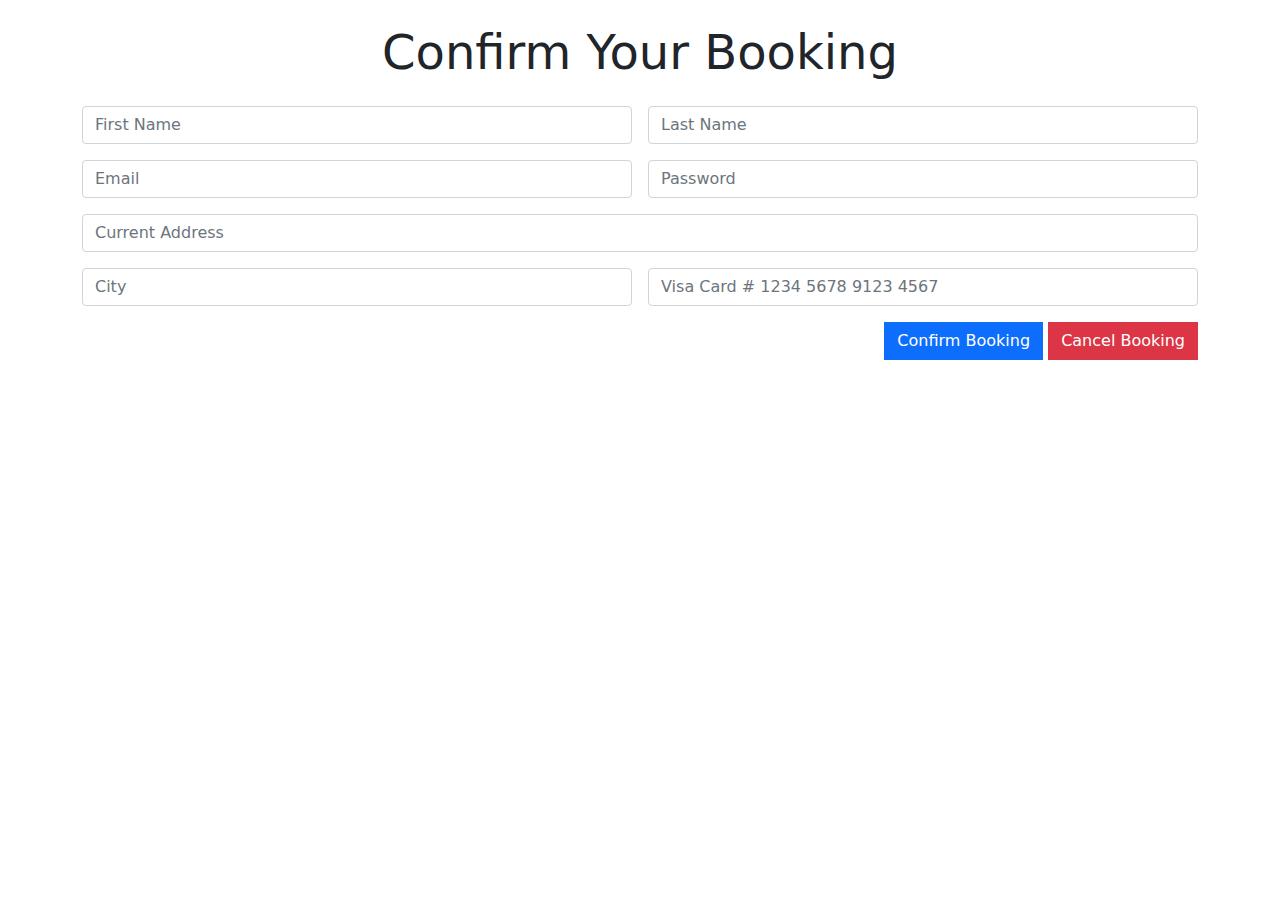
<file: bookCars.html>
<!DOCTYPE html>
<html lang="en">
<head>
    <meta charset="UTF-8">
    <meta http-equiv="X-UA-Compatible" content="IE=edge">
    <meta name="viewport" content="width=device-width, initial-scale=1.0">
    <title>Book Ticket</title>
    <link rel="stylesheet" href="style.css">
    <link rel="stylesheet" href="css/bootstrap.min.css">
</head>
<body>
    
  <div class="container">
    <div class="display-5 text-center mt-4 mb-4">Confirm Your Booking</div>
    <form class="row g-3">
      <div class="col-12 col-md-6">
        <input type="text" class="form-control" placeholder="First Name">
      </div>
      <div class="col-12 col-md-6">
        <input type="text" class="form-control" placeholder="Last Name">
      </div>
        <div class="col-12 col-md-6">
          <input type="email" class="form-control" placeholder="Email">
        </div>
        <div class="col-12 col-md-6">
          <input type="password" class="form-control" placeholder="Password">
        </div>
        <div class="col-12">
          <input type="text" class="form-control" placeholder="Current Address">
        </div>
        <div class="col-md-6">
          <input type="text" class="form-control" placeholder="City">
        </div>
        <div class="col-md-6">
          <input type="tel" class="form-control" pattern="[0-9]{4} [0-9]{4} [0-9]{4} [0-9]{4}" placeholder="Visa Card # 1234 5678 9123 4567">
        </div>
        <div class="col-12 text-end" >
          <button type="submit" class="btn btn-primary" style="border-radius: 0px;">Confirm Booking</button>
          <button type="button" class="btn btn-danger" style="border-radius: 0px;" data-bs-toggle="modal" data-bs-target="#cancelCarBook">Cancel Booking</button>
        </div>
      </form>


      <div class="modal fade" id="cancelCarBook" tabindex="-1" aria-labelledby="Rent" aria-hidden="true">
        <div class="modal-dialog modal-dialog-centered modal-dialog-scrollable">
          <div class="modal-content">
            <div class="modal-header">
              <h5 class="modal-title" id="exampleModalLabel">Confirm Your Cancellation</h5>
              <button type="button" class="btn-close" data-bs-dismiss="modal" aria-label="Close"></button>
            </div>
            <div class="modal-body text-start">
              <p>Before canceling the service, you have to agree our rules and refund policies.</p>
            <p>The refund will be calculated based on the number of days remaining before the actual use of the service. For example, you have booked Range Rover for 7 days, if you return it before 1 day (after 6 days), refund would be of 75% of the amount you paid.</p>              
              <h5 class="text-muted">The refund rules are given as below:</h5>

              <table class="table text-center">
                <tr class="text-primary">
                  <th>Days before returning</th>
                  <th>Refund percentage</th>
                </tr>
                <tr>
                  <td>1</td>
                  <td>75%</td>
                </tr>
                <tr>
                  <td>2</td>
                  <td>80%</td>
                </tr>
                <tr>
                  <td>3</td>
                  <td>85%</td>
                </tr>
                <tr>
                  <td>4</td>
                  <td>90%</td>
                </tr>
                <tr>
                  <td>>=5</td>
                  <td>95%</td>
                </tr>
              </table>
              <div style="margin-top: 50px;"></div>
              <h5 class="text-muted">Calculate your refund amount</h5>
              <form>
                <input type="number" class="form-control mb-2" id="rentalPeriod" name="rentalPeriod" min="0" placeholder="Rental Period (in days)"> 
                <button type="button" class="btn btn-primary mb-2">Calculate Refund</button><br>
                
                <h6 class="text-end">Refund Amount: &euro;890</h6>
              </form>
            </div>
            <div class="modal-footer justify-content-center">
              <button type="button" class="btn btn-secondary" data-bs-dismiss="modal">Close</button>
              <a type="button" class="btn btn-danger" href="car-rentals.html">Confirm Cancel</a>
            </div>
          </div>
        </div>
      </div>

      

    

</div>
</body>

<script src="js/bootstrap.bundle.min.js"></script>
<script src="https://code.jquery.com/jquery-3.5.1.slim.min.js"></script>
<script src="https://cdn.jsdelivr.net/npm/popper.js@1.16.1/dist/umd/popper.min.js"></script>
<script src="https://maxcdn.bootstrapcdn.com/bootstrap/4.5.2/js/bootstrap.min.js"></script>
</html>
</file>
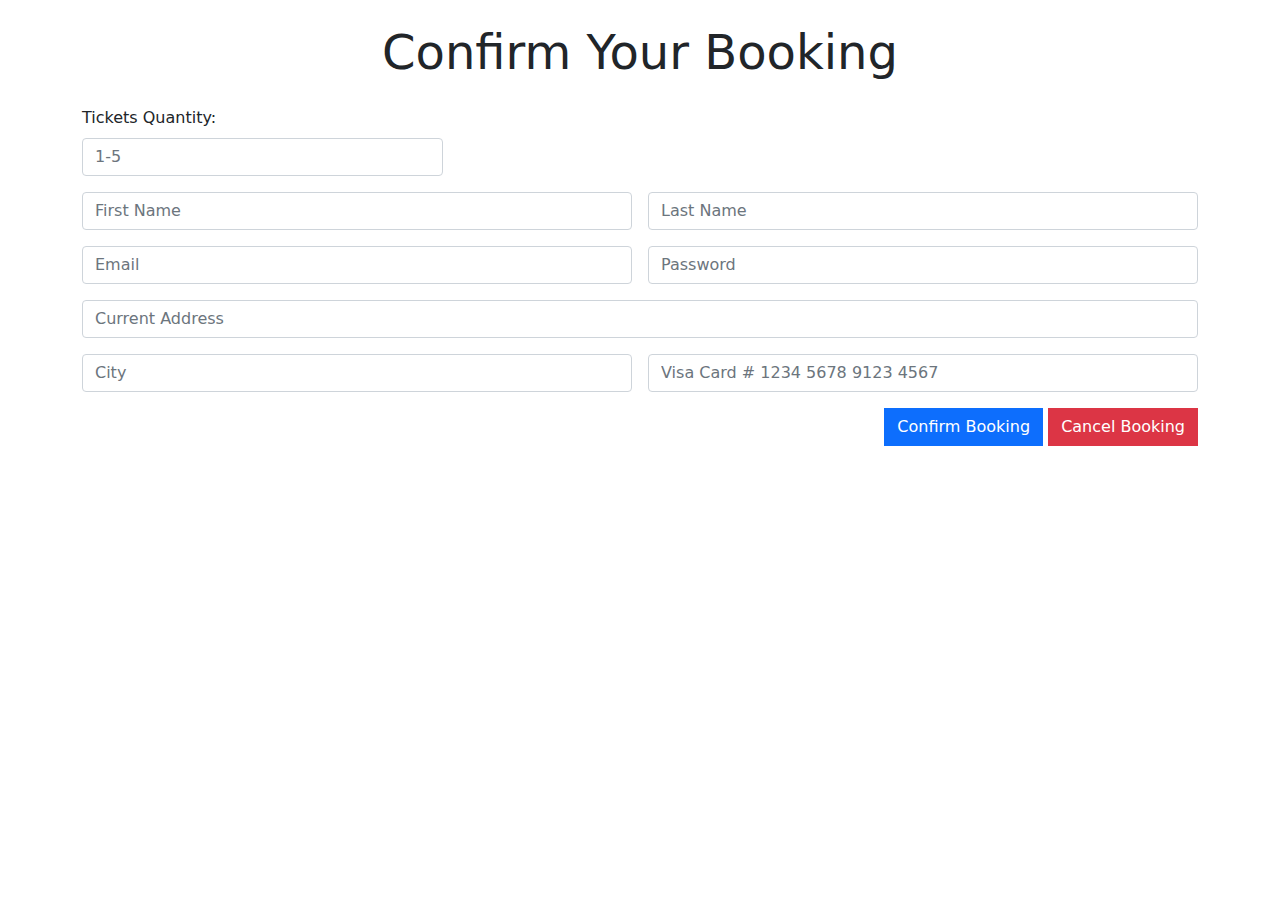
<file: bookTicket.html>
<!DOCTYPE html>
<html lang="en">
<head>
    <meta charset="UTF-8">
    <meta http-equiv="X-UA-Compatible" content="IE=edge">
    <meta name="viewport" content="width=device-width, initial-scale=1.0">
    <title>Book Ticket</title>
    <link rel="stylesheet" href="style.css">
    <link rel="stylesheet" href="css/bootstrap.min.css">
</head>
<body>
    <div class="container">
        <div class="display-5 text-center mt-4 mb-4">Confirm Your Booking</div>
        <form class="row g-3">
            <div class="col-md-4">
                <label for="Ticketquantity" class="form-label">Tickets Quantity: </label>
                <input type="number" class="form-control" id="Ticketquantity" placeholder="1-5" min="1" max="5">
            </div>
            <div class="col-md-8"></div>
            <div class="col-12 col-md-6">
              <input type="text" class="form-control" placeholder="First Name">
            </div>
            <div class="col-12 col-md-6">
              <input type="text" class="form-control" placeholder="Last Name">
            </div>
            
            <div class="col-12 col-md-6">
              <input type="email" class="form-control" placeholder="Email">
            </div>
            <div class="col-12 col-md-6">
              <input type="password" class="form-control" placeholder="Password">
            </div>
            <div class="col-12">
              <input type="text" class="form-control" placeholder="Current Address">
            </div>
            <div class="col-md-6">
              <input type="text" class="form-control" placeholder="City">
            </div>
            <div class="col-md-6">
              <input type="tel" class="form-control" pattern="[0-9]{4} [0-9]{4} [0-9]{4} [0-9]{4}" placeholder="Visa Card # 1234 5678 9123 4567">
            </div>
            <div class="col-12 text-end" >
              <button type="submit" class="btn btn-primary" style="border-radius: 0px;">Confirm Booking</button>
              <button type="submit" class="btn btn-danger" style="border-radius: 0px;">Cancel Booking</button>
            </div>
          </form>
        

    </div>
</body>

<script src="js/bootstrap.bundle.min.js"></script>
<script src="https://code.jquery.com/jquery-3.5.1.slim.min.js"></script>
<script src="https://cdn.jsdelivr.net/npm/popper.js@1.16.1/dist/umd/popper.min.js"></script>
<script src="https://maxcdn.bootstrapcdn.com/bootstrap/4.5.2/js/bootstrap.min.js"></script>
</html>
</file>
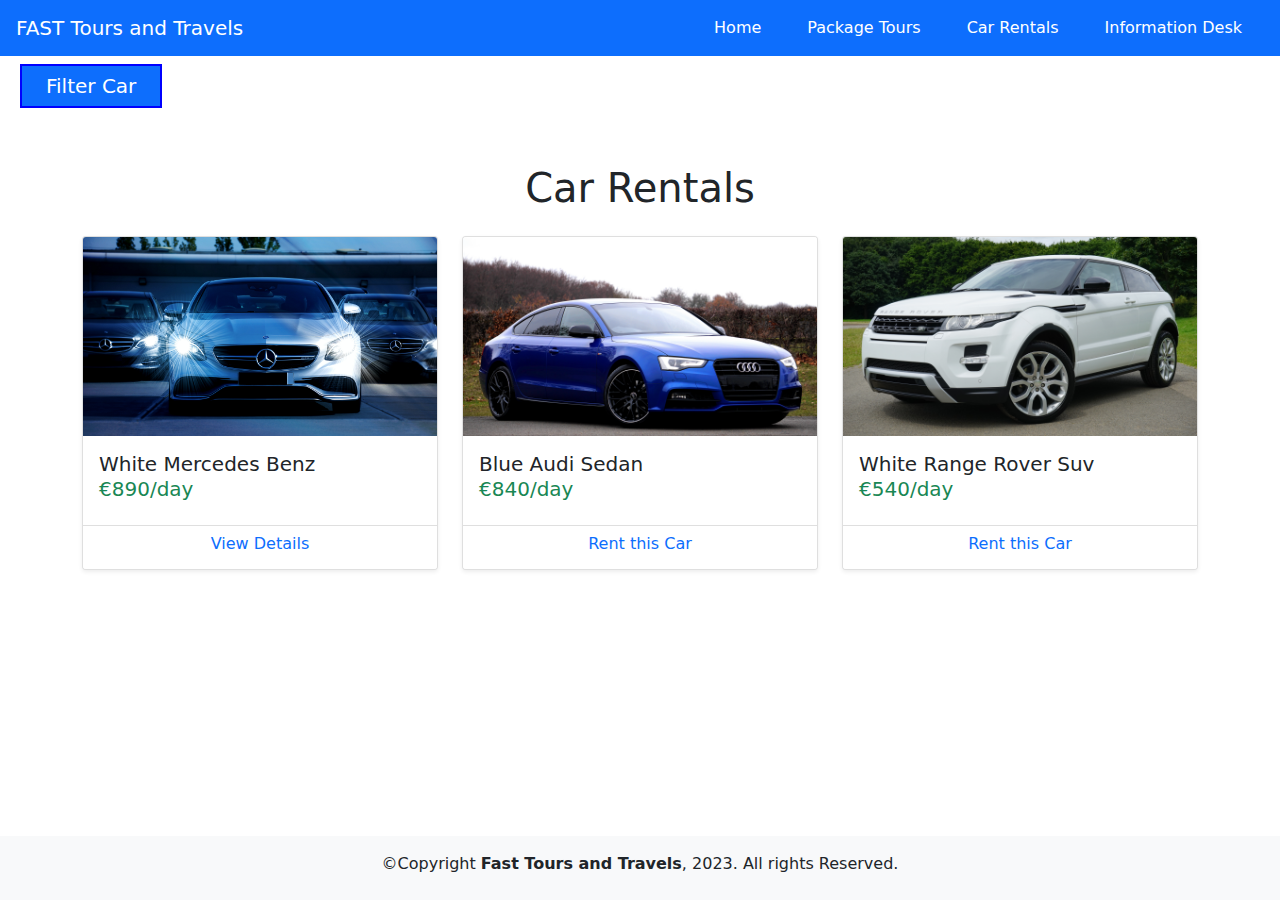
<file: car-rentals.html>
<!DOCTYPE html>
<html lang="en">
<head>
    <meta charset="UTF-8">
    <meta http-equiv="X-UA-Compatible" content="IE=edge">
    <meta name="viewport" content="width=device-width, initial-scale=1.0">
    <link rel="stylesheet" href="style.css">
    <link rel="stylesheet" href="css/bootstrap.min.css">
    <title>Car Rentals</title>
</head>
<body>
    <header>

        <nav class="navbar navbar-expand-lg navbar-dark bg-primary text-center">
            <div class="navbar-brand" style="margin-left: 16px;">
                FAST Tours and Travels
            </div>

            <button class="navbar-toggler border-0" data-toggle="collapse" data-target="#navbarNav">
                <span class="navbar-toggler-icon"></span>
            </button>

            <div class="collapse navbar-collapse" id="navbarNav">
                <ul class="navbar-nav" style="margin-left: auto;">
                  <li class="nav-item">
                    <a style="color: white;" class="nav-link" href="index.html">Home</a>
                  </li>
                  <li class="nav-item">
                    <a style="color: white;" class="nav-link" href="tour-packages.html">Package Tours</a>
                  </li>
                  <li class="nav-item">
                    <a style="color: white;" class="nav-link" href="car-rentals.html">Car Rentals</a>
                  </li>
                  <li class="nav-item">
                    <a style="color: white;" class="nav-link" href="infodesk.html">Information Desk</a>
                  </li>
                </ul>
              </div>

        </nav>
        <nav class="navbar navbar-expand-fluid navbar-dark text-start">

            <button class="navbar-toggler text-white px-4 bg-primary" data-toggle="collapse" data-target="#chooseCar" style="border: 2px solid blue; border-radius: 0; padding: 10px; margin-left: 20px; ">
                <span>Filter Car</span>
            </button>
    
            <div class="collapse navbar-collapse shadow-sm" id="chooseCar" style="background-color: rgb(241, 241, 241); margin: 20px;">
                <div class="container" style="margin-top: 10px; padding: 30px;">
                    <h5 class="text-muted">Choose Your Desired Car</h5>
                    <form>
                      <div class="row mb-2">
                        
                        <div class="col-md-4 mb-2">
                          <select class="form-select" id="modelSelect">
                            <option selected>Select a model</option>
                            <option value="honda">Honda</option>
                            <option value="hyundai">Hyundai</option>
                            <option value="tata">Tata</option>
                            <option value="maruti">Maruti</option>
                            <option value="toyota">Toyota</option>
                          </select>
                        </div>
                      
                      
                        
                        <div class="col-md-4">
                          <select class="form-select" id="typeSelect">
                            <option selected>Select a type</option>
                            <option value="small">Small</option>
                            <option value="full">Full</option>
                            <option value="luxury">Luxury</option>
                            <option value="minivan">Minivan</option>
                          </select>
                        </div>
                      </div>
                      <div class="row mb-2">
                        <div class="col-md-8">
                          <input type="number" class="form-control" id="seatingCapacity" placeholder="Seating Capacity" min="2" max="5">
                        </div>
                      </div>
    
                    <div class="row">
                        <label for="pickupDate" class="col-md-2 col-form-label mb-2">Pick-up Date</label>
                        <div class="col-md-6">
                        <input type="date" class="form-control" id="pickupDate">
                        </div>
                    </div>
    
                  <div class="row">
                    <label for="dropoffDate" class="col-md-2 col-form-label">Drop-off Date</label>
                    <div class="col-md-6">
                      <input type="date" class="form-control" id="dropoffDate">
                    </div>
                  </div>
                  
    
                  <div class="row mb-3">
                    <label for="driverCheckbox" class="col-md-3 col-form-label">Driver Required</label>
                    <div class="col-md-9">
                      <div class="form-check mt-2">
                        <input class="form-check-input" type="checkbox" id="driverCheckbox">
                      </div>
                    </div>
                  
                    <label for="acCheckbox" class="col-md-3 col-form-label">Air Conditioner Required</label>
                    <div class="col-md-9">
                      <div class="form-check mt-2">
                        <input class="form-check-input" type="checkbox" id="acCheckbox">
                    </div>
                </div>
              </div>
                  <div class="row">
                    <div class="col-sm-12">
                      <button type="submit" class="shadow-sm btn btn-primary px-4" style="border-radius: 0;">Filter</button>
                    </div>
                  </div>
                </form>
                
              </div>
              </div>
    
        </nav>
    </header>



    <div class="rentals container text-center">
        <h1 style="font-weight: lighter;" class="container mt-5 mb-4">Car Rentals</h1>
        <div class="row row-cols-3">
            <div class="col-12 col-md-6 col-lg-4 mb-4">
                <div class="card shadow-sm">
                    <img src="images/benz.jpg" alt="" class="card-img-top">
                    <div class="card-body">
                        <div class="card-title text-start">
                            <h5 style="font-weight:400;">White Mercedes Benz</h5>
                        </div>
                        <div class="small card-text text-start text-muted">
                            <h5 class="text-success" style="font-weight: 350; margin-top: -7px;">&euro;890/day </h5>
                        </div>
                    </div>
                    <a href="#" class="card-link text-decoration-none" data-bs-toggle="modal" data-bs-target="#rentbenz">
                        <div class="card-footer bg-white">
                            <h6>View Details</h6>
                        </div>
                    </a>

                </div>
            </div>

            <div class="modal fade" id="rentbenz" tabindex="-1" aria-labelledby="Rent" aria-hidden="true">
              <div class="modal-dialog modal-dialog-centered modal-dialog-scrollable">
                <div class="modal-content">
                  <div class="modal-header">
                    <h5 class="modal-title" id="exampleModalLabel">White Mercedes Benz</h5>
                    <button type="button" class="btn-close" data-bs-dismiss="modal" aria-label="Close"></button>
                  </div>
                  <div class="modal-body text-start">
                    <h5 class="text-success" style="font-weight: 350; margin-top: -7px;">&euro;890/day </h5>
                    <p class="text-muted" style="font-weight: 350; margin-top: -7px;">Per Person </p>
                    <p>The White Mercedes Benz is a sleek and stylish sedan, perfect for business or leisure travel. It can accommodate up to 4 passengers comfortably and is equipped with air conditioning to ensure a comfortable ride. A driver is required to operate the vehicle. Please provide a specific pick-up date and drop-off date for rental.</p>
                    
                    <h5 class="text-muted">Specs and Features:</h5>
                    <ul>
                      <li>Model: Mercedes Benz</li>
                      <li>Type: Sedan</li>
                      <li>Seating Capacity: 4 passengers</li>
                      <li>Driver required: Yes</li>
                      <li>Air-conditional: Yes</li>
                      <li>Pick-up date: Today</li>
                      <li>Drop-off date: Tomorrow</li>
                    </ul>
                  </div>
                  <div class="modal-footer justify-content-center">
                    <button type="button" class="btn btn-secondary" data-bs-dismiss="modal">Cancel</button>
                    <a type="button" class="btn btn-primary" href="bookCars.html">Book Ticket</a>
                  </div>
                </div>
              </div>
            </div>



            <div class="col-12 col-md-6 col-lg-4 mb-4">
                <div class="card shadow-sm">
                    <img src="images/audi.jpg" alt="" class="card-img-top">
                    <div class="card-body">
                        <div class="card-title text-start">
                            <h5 style="font-weight:400;">Blue Audi Sedan</h5>
                        </div>
                        <div class="small card-text text-start text-muted">
                            <h5 class="text-success" style="font-weight: 350; margin-top: -7px;">&euro;840/day </h5>
                        </div>
                    </div>
                    <a href="#" class="card-link text-decoration-none" data-bs-toggle="modal" data-bs-target="#rentaudi">
                        <div class="card-footer bg-white">
                            <h6>Rent this Car</h6>
                        </div>
                    </a>

                </div>
            </div>

            <div class="modal fade" id="rentaudi" tabindex="-1" aria-labelledby="Rent" aria-hidden="true">
              <div class="modal-dialog modal-dialog-centered modal-dialog-scrollable">
                <div class="modal-content">
                  <div class="modal-header">
                    <h5 class="modal-title" id="exampleModalLabel">Blue Audi Sedan</h5>
                    <button type="button" class="btn-close" data-bs-dismiss="modal" aria-label="Close"></button>
                  </div>
                  <div class="modal-body text-start">
                    <h5 class="text-success" style="font-weight: 350; margin-top: -7px;">&euro;840/day </h5>
                    <p class="text-muted" style="font-weight: 350; margin-top: -7px;">Per Person </p>
                    <p>The Blue Audi Sedan is a stylish and luxurious vehicle, perfect for both business and leisure travel. It can accommodate up to 4 passengers comfortably and is equipped with air conditioning to ensure a comfortable ride. A driver is required to operate the vehicle. Please provide a specific pick-up date and drop-off date for rental.</p>
                    <h5 class="text-muted">Specs and Features:</h5>
                    <ul>
                        <li>Model: Audi Sedan</li>
                        <li>Type: Sedan</li>
                        <li>Seating Capacity: 4 passengers</li>
                        <li>Driver required: Yes</li>
                        <li>Air-conditioning: Yes</li>
                        <li>Pick-up date: Today</li>
                        <li>Drop-off date: Tomorrow</li>
                    </ul>
          
                  </div>
                  <div class="modal-footer justify-content-center">
                    <button type="button" class="btn btn-secondary" data-bs-dismiss="modal">Cancel</button>
                    <a type="button" class="btn btn-primary" href="bookCars.html">Book Ticket</a>
                  </div>
                </div>
              </div>
            </div>


            
            <div class="col-12 col-md-6 col-lg-4 mb-4">
                <div class="card shadow-sm">
                    <img src="images/rangerover.jpg" alt="" class="card-img-top">
                    <div class="card-body">
                        <div class="card-title text-start">
                            <h5 style="font-weight:400;">White Range Rover Suv</h5>
                        </div>
                        <div class="small card-text text-start text-muted">
                            <h5 class="text-success" style="font-weight: 350; margin-top: -7px;">&euro;540/day</h5>
                        </div>
                    </div>
                    <a href="#" class="card-link text-decoration-none" data-bs-toggle="modal" data-bs-target="#rentrover">
                        <div class="card-footer bg-white">
                            <h6>Rent this Car</h6>
                        </div>
                    </a>

                </div>
            </div>
            <div class="modal fade" id="rentrover" tabindex="-1" aria-labelledby="Rent" aria-hidden="true">
              <div class="modal-dialog modal-dialog-centered modal-dialog-scrollable">
                <div class="modal-content">
                  <div class="modal-header">
                    <h5 class="modal-title" id="exampleModalLabel">White Range Rover Suv</h5>
                    <button type="button" class="btn-close" data-bs-dismiss="modal" aria-label="Close"></button>
                  </div>
                  <div class="modal-body text-start">
                    <h5 class="text-success" style="font-weight: 350; margin-top: -7px;">&euro;540/day </h5>
                    <p class="text-muted" style="font-weight: 350; margin-top: -7px;">Per Person </p>
                    <p>The White Range Rover SUV is a spacious and luxurious vehicle, perfect for both on-road and off-road adventures. It can accommodate up to 5 passengers comfortably and is equipped with air conditioning to ensure a comfortable ride. A driver is optional depending on the rental company's policy. Please provide a specific pick-up date and drop-off date for rental.</p>
                    <h5 class="text-muted">Specs and Features:</h5>
                    <ul>
                        <li>Model: Range Rover</li>
                        <li>Type: SUV</li>
                        <li>Seating Capacity: 5 passengers</li>
                        <li>Driver required: Yes</li>
                        <li>Air-conditioning: Yes</li>
                        <li>Pick-up date: Today</li>
                        <li>Drop-off date: Tomorrow</li>
                    </ul>
          
                  </div>
                  <div class="modal-footer justify-content-center">
                    <button type="button" class="btn btn-secondary" data-bs-dismiss="modal">Cancel</button>
                    <a type="button" class="btn btn-primary" href="bookCars.html">Book Ticket</a>
                  </div>
                </div>
              </div>
            </div>


        </div>

    </div>
    <div style="margin-top: 12%;"></div>
    <footer class="container-fluid text-center p-2 pt-3 bg-light fixed-bottom">
        <p>&copy;Copyright <b>Fast Tours and Travels</b>, 2023. All rights Reserved.</p>

    </footer>

    <script src="js/bootstrap.bundle.min.js"></script>
    <script src="https://code.jquery.com/jquery-3.5.1.slim.min.js"></script>
    <script src="https://cdn.jsdelivr.net/npm/popper.js@1.16.1/dist/umd/popper.min.js"></script>
    <script src="https://maxcdn.bootstrapcdn.com/bootstrap/4.5.2/js/bootstrap.min.js"></script>
    
</body>
</html>
</file>
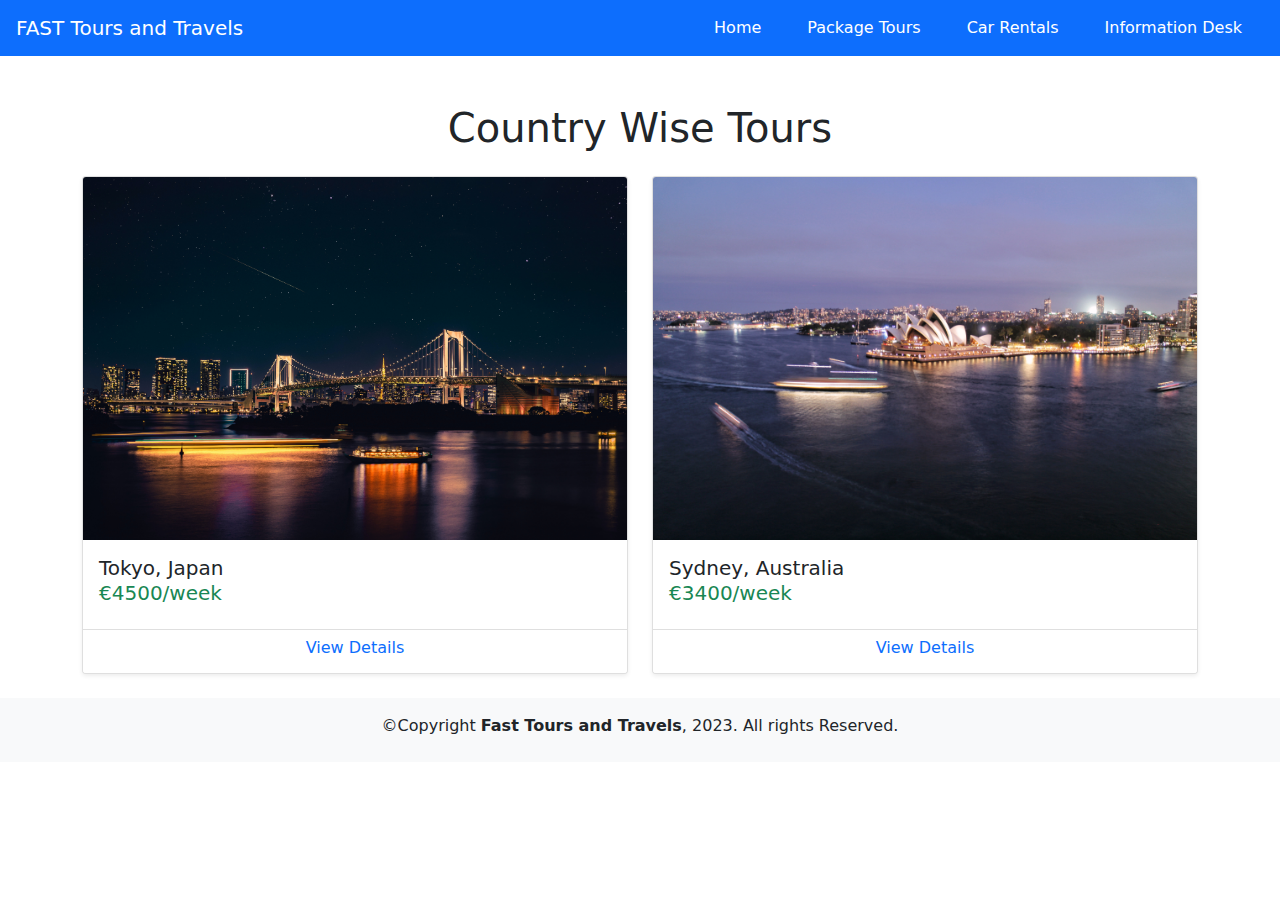
<file: countrytours.html>
<!DOCTYPE html>
<html lang="en">
<head>
    <meta charset="UTF-8">
    <meta http-equiv="X-UA-Compatible" content="IE=edge">
    <meta name="viewport" content="width=device-width, initial-scale=1.0">
    <link rel="stylesheet" href="style.css">
    <link rel="stylesheet" href="css/bootstrap.min.css">
    <title>Country Wise Tours</title>
</head>
<body>

    <header>

        <nav class="navbar navbar-expand-lg navbar-dark bg-primary text-center">
            <div class="navbar-brand" style="margin-left: 16px;">
                FAST Tours and Travels
            </div>

            <button class="navbar-toggler border-0" data-toggle="collapse" data-target="#navbarNav">
                <span class="navbar-toggler-icon"></span>
            </button>

            <div class="collapse navbar-collapse" id="navbarNav">
                <ul class="navbar-nav" style="margin-left: auto;">
                  <li class="nav-item">
                    <a style="color: white;" class="nav-link" href="index.html">Home</a>
                  </li>
                  <li class="nav-item">
                    <a style="color: white;" class="nav-link" href="tour-packages.html">Package Tours</a>
                  </li>
                  <li class="nav-item">
                    <a style="color: white;" class="nav-link" href="car-rentals.html">Car Rentals</a>
                  </li>
                  <li class="nav-item">
                    <a style="color: white;" class="nav-link" href="infodesk.html">Information Desk</a>
                  </li>
                </ul>
              </div>

        </nav>
    </header>


    <main>

        <div class="packages container text-center">
            <h1 style="font-weight: lighter;" class="container mt-5 mb-4">Country Wise Tours</h1>
        
            <div class="row row-cols-2">
                <div class="col-12 col-md-6 mb-4">
                    <div class="card shadow-sm">
                        <img src="images/japan.jpg" alt="" class="card-img-top">
                        <div class="card-body">
                            <div class="card-title text-start">
                                <h5 style="font-weight:400;">Tokyo, Japan</h5>
                            </div>
                            <div class="cart-text">
                                <h5 class="text-success text-start" style="font-weight: 350; margin-top: -7px;">&euro;4500/week </h5>
                            </div>
                        </div>
                        <!-- modals -->
                        <a href="car-rentals.html" class="card-link text-decoration-none" data-bs-toggle="modal" data-bs-target="#japanbookticket">
                            <div class="card-footer bg-white">
                                <h6>View Details</h6>
                            </div>
                        </a>

                    </div>
                </div>

                <div class="modal fade" id="japanbookticket" tabindex="-1" aria-labelledby="bookTicket" aria-hidden="true">
                    <div class="modal-dialog modal-dialog-centered modal-dialog-scrollable">
                      <div class="modal-content">
                        <div class="modal-header">
                          <h5 class="modal-title" id="exampleModalLabel">Tokyo, Japan</h5>

                          <button type="button" class="btn-close" data-bs-dismiss="modal" aria-label="Close"></button>
                        </div>
                        <div class="modal-body text-start">
                          <h5 class="text-success" style="font-weight: 350; margin-top: -7px;">&euro;4500/week </h5>
                          <p class="text-muted" style="font-weight: 350; margin-top: -7px;">Per Person </p>
                          <p>Tokyo is a bustling metropolis and one of the most popular tourist destinations in the world. Tokyo is famous for its Food, Culture, Shopping, Nightlife, Technology, Parks and Gardens and Festivals. </p> <br>
                        
                          <div class="accordion" id="accordionExample">
                            <div class="accordion-item">
                              <h2 class="accordion-header" id="headingOne">
                                <button class="accordion-button" type="button" data-bs-toggle="collapse" data-bs-target="#collapseOne" aria-expanded="false" aria-controls="collapseOne">
                                    Touring arrangements to the places

                                </button>
                              </h2>
                              <div id="collapseOne" class="accordion-collapse collapse show" aria-labelledby="headingOne" data-bs-parent="#accordionExample">
                                <div class="accordion-body">
                                    <h5 style="font-weight: 350; margin-top: -7px;">City Highlights Tour</h5>
                                    <p class="text-muted" style="font-weight: 350; margin-top: -7px;">A guided tour that takes you to Tokyo's most famous landmarks and attractions such as Tokyo Tower, Meiji Shrine, the Imperial Palace, and Asakusa.</p><br>

                                    <h5 style="font-weight: 350; margin-top: -7px;">Tokyo Food Tour</h5>
                                    <p class="text-muted" style="font-weight: 350; margin-top: -7px;"> Sample Tokyo's diverse and delicious cuisine by taking a food tour that includes visits to local markets, traditional restaurants, and street food stalls.</p> <br>

                                    <h5 style="font-weight: 350; margin-top: -7px;">Tsukiji Fish Market Tour</h5>
                                    <p class="text-muted" style="font-weight: 350; margin-top: -7px;">Visit the world-famous Tsukiji Fish Market and learn about the history of the market and the seafood industry in Tokyo.</p>


                                </div>
                              </div>
                            </div>


                            <div class="accordion-item">
                              <h2 class="accordion-header" id="headingTwo">
                                <button class="accordion-button collapsed" type="button" data-bs-toggle="collapse" data-bs-target="#collapseTwo" aria-expanded="false" aria-controls="collapseTwo">
                                  Accommodation
                                </button>
                              </h2>
                              <div id="collapseTwo" class="accordion-collapse collapse" aria-labelledby="headingTwo" data-bs-parent="#accordionExample">
                                <div class="accordion-body">
                                    <h5 style="font-weight: 350; margin-top: -7px;">Hotel name:</h5>
                                    <p class="text-muted">Park Hyatt Tokyo</p>
                                    <h5 style="font-weight: 350; margin-top: -7px;">Location:</h5>
                                    <p class="text-muted">3-7-1-2 Nishi Shinjuku, Shinjuku-Ku, Tokyo, Japan</p>
                                    <h5 style="font-weight: 350; margin-top: -7px;">Features and amenities:</h5>
                                    <ul class="text-muted">
                                      <li>Luxurious rooms and suites with city views</li>
                                      <li>24-hour fitness center and spa</li>
                                      <li>Indoor swimming pool
                                      </li>
                                      <li>Multiple on-site restaurants, including a bar/lounge and a New York-style grill
                                      </li>
                                      <li>Complimentary Wi-Fi
                                      </li>
                                      <li>24-hour room service
                                      </li>
                                      <li>Business center and meeting rooms
                                      </li>
                                      <li>Close proximity to Shinjuku Central Park and popular shopping and dining areas
                                      </li>
                                    </ul>
                                </div>
                              </div>
                            </div>
                            <div class="accordion-item">
                              <h2 class="accordion-header" id="headingThree">
                                <button class="accordion-button collapsed" type="button" data-bs-toggle="collapse" data-bs-target="#collapseThree" aria-expanded="false" aria-controls="collapseThree">
                                  Food
                                </button>
                              </h2>
                              <div id="collapseThree" class="accordion-collapse collapse" aria-labelledby="headingThree" data-bs-parent="#accordionExample">
                                <div class="accordion-body">
                                  <p>Tokyo is a city famous for its diverse and delicious cuisine. Our menu includes: </p>
                                  <ul class="text-muted">
                                    <li>Sushi</li>
                                    <li>Ramen</li>
                                    <li>Tempura</li>
                                    <li>Okonomiyaki</li>
                                    <li>Yakitori</li>
                                    <li>Gyoza</li>
                                    <li>Wagyu beef</li>
                                  </ul>
                                </div>
                              </div>
                            </div>
                            <div class="accordion-item">
                              <h2 class="accordion-header" id="headingFour">
                                <button class="accordion-button collapsed" type="button" data-bs-toggle="collapse" data-bs-target="#collapseFour" aria-expanded="false" aria-controls="collapseThree">
                                  Local Travel
                                </button>
                              </h2>
                              <div id="collapseFour" class="accordion-collapse collapse" aria-labelledby="headingFour" data-bs-parent="#accordionExample">
                                <div class="accordion-body">
                                  <p>Some Local Travel Experiences you will get: </p>
                                  <ul class="text-muted">
                                    <li>Visiting a traditional Japanese garden</li>
                                    <li>Exploring a local neighborhood</li>
                                    <li>Taking a cooking class</li>
                                    <li>Visiting a temple or shrine</li>
                                    <li>Attending a local festival</li>
                                    <li>Going for shopping in a local market</li>
                                  </ul>
                                </div>
                              </div>
                            </div>
                          </div>

                        </div>
                        <div class="modal-footer justify-content-center">
                          <button type="button" class="btn btn-secondary" data-bs-dismiss="modal">Cancel</button>
                          <a type="button" class="btn btn-primary" href="bookTicket.html">Book Ticket</a>
                        </div>
                      </div>
                    </div>
                  </div>

                <div class="col-12 col-md-6 mb-4">
                    <div class="card shadow-sm">
                        <img src="images/sydney.jpg" alt="" class="card-img-top">
                        <div class="card-body">
                            <div class="card-title text-start">
                                <h5 style="font-weight:400;">Sydney, Australia</h5>
                            </div>
                            <div class="cart-text">
                                <h5 class="text-success text-start" style="font-weight: 350; margin-top: -7px;">&euro;3400/week </h5>
                            </div>
                        </div>
                        <!-- modals -->
                        <a href="car-rentals.html" class="card-link text-decoration-none" data-bs-toggle="modal" data-bs-target="#austrabookticket">
                            <div class="card-footer bg-white">
                                <h6>View Details</h6>
                            </div>
                        </a>

                    </div>
                </div>
                

                <div class="modal fade" id="austrabookticket" tabindex="-1" aria-labelledby="bookTicket" aria-hidden="true">
                    <div class="modal-dialog modal-dialog-centered modal-dialog-scrollable">
                      <div class="modal-content">
                        <div class="modal-header">
                          <h5 class="modal-title" id="exampleModalLabel">Sydney, Australia</h5>

                          <button type="button" class="btn-close" data-bs-dismiss="modal" aria-label="Close"></button>
                        </div>
                        <div class="modal-body text-start">
                          <h5 class="text-success" style="font-weight: 350; margin-top: -7px;">&euro;3400/week </h5>
                          <p class="text-muted" style="font-weight: 350; margin-top: -7px;">Per Person </p>
                          <p>Sydney is considered as one of the most popular tourist destinations in the world. Sydney is famous for its Food, Nightlife, Constructions, Technology, Parks and Gardens. </p> <br>
                        
                          <div class="accordion" id="accordionExample">
                            <div class="accordion-item">
                              <h2 class="accordion-header" id="headingOne">
                                <button class="accordion-button" type="button" data-bs-toggle="collapse" data-bs-target="#collapseOne" aria-expanded="false" aria-controls="collapseOne">
                                    Touring arrangements to the places

                                </button>
                              </h2>
                              <div id="collapseOne" class="accordion-collapse collapse show" aria-labelledby="headingOne" data-bs-parent="#accordionExample">
                                <div class="accordion-body">
                                    <h5 style="font-weight: 350; margin-top: -7px;">City Highlights Tour</h5>
                                    <p class="text-muted" style="font-weight: 350; margin-top: -7px;">A guided tour that takes you to Tokyo's most famous landmarks and attractions such as Tokyo Tower, Meiji Shrine, the Imperial Palace, and Asakusa.</p><br>

                                    <h5 style="font-weight: 350; margin-top: -7px;">Tokyo Food Tour</h5>
                                    <p class="text-muted" style="font-weight: 350; margin-top: -7px;"> Sample Tokyo's diverse and delicious cuisine by taking a food tour that includes visits to local markets, traditional restaurants, and street food stalls.</p> <br>

                                    <h5 style="font-weight: 350; margin-top: -7px;">Tsukiji Fish Market Tour</h5>
                                    <p class="text-muted" style="font-weight: 350; margin-top: -7px;">Visit the world-famous Tsukiji Fish Market and learn about the history of the market and the seafood industry in Tokyo.</p>


                                </div>
                              </div>
                            </div>


                            <div class="accordion-item">
                              <h2 class="accordion-header" id="headingTwo">
                                <button class="accordion-button collapsed" type="button" data-bs-toggle="collapse" data-bs-target="#collapseTwo" aria-expanded="false" aria-controls="collapseTwo">
                                  Accommodation
                                </button>
                              </h2>
                              <div id="collapseTwo" class="accordion-collapse collapse" aria-labelledby="headingTwo" data-bs-parent="#accordionExample">
                                <div class="accordion-body">
                                    <h5 style="font-weight: 350; margin-top: -7px;">Hotel name:</h5>
                                    <p class="text-muted">Park Hyatt Tokyo</p>
                                    <h5 style="font-weight: 350; margin-top: -7px;">Location:</h5>
                                    <p class="text-muted">3-7-1-2 Nishi Shinjuku, Shinjuku-Ku, Tokyo, Japan</p>
                                    <h5 style="font-weight: 350; margin-top: -7px;">Features and amenities:</h5>
                                    <ul class="text-muted">
                                      <li>Luxurious rooms and suites with city views</li>
                                      <li>24-hour fitness center and spa</li>
                                      <li>Indoor swimming pool
                                      </li>
                                      <li>Multiple on-site restaurants, including a bar/lounge and a New York-style grill
                                      </li>
                                      <li>Complimentary Wi-Fi
                                      </li>
                                      <li>24-hour room service
                                      </li>
                                      <li>Business center and meeting rooms
                                      </li>
                                      <li>Close proximity to Shinjuku Central Park and popular shopping and dining areas
                                      </li>
                                    </ul>
                                </div>
                              </div>
                            </div>
                            <div class="accordion-item">
                              <h2 class="accordion-header" id="headingThree">
                                <button class="accordion-button collapsed" type="button" data-bs-toggle="collapse" data-bs-target="#collapseThree" aria-expanded="false" aria-controls="collapseThree">
                                  Food
                                </button>
                              </h2>
                              <div id="collapseThree" class="accordion-collapse collapse" aria-labelledby="headingThree" data-bs-parent="#accordionExample">
                                <div class="accordion-body">
                                  <p>Tokyo is a city famous for its diverse and delicious cuisine. Our menu includes: </p>
                                  <ul class="text-muted">
                                    <li>Sushi</li>
                                    <li>Ramen</li>
                                    <li>Tempura</li>
                                    <li>Okonomiyaki</li>
                                    <li>Yakitori</li>
                                    <li>Gyoza</li>
                                    <li>Wagyu beef</li>
                                  </ul>
                                </div>
                              </div>
                            </div>
                            <div class="accordion-item">
                              <h2 class="accordion-header" id="headingFour">
                                <button class="accordion-button collapsed" type="button" data-bs-toggle="collapse" data-bs-target="#collapseFour" aria-expanded="false" aria-controls="collapseThree">
                                  Local Travel
                                </button>
                              </h2>
                              <div id="collapseFour" class="accordion-collapse collapse" aria-labelledby="headingFour" data-bs-parent="#accordionExample">
                                <div class="accordion-body">
                                  <p>Some Local Travel Experiences you will get: </p>
                                  <ul class="text-muted">
                                    <li>Visiting a traditional Japanese garden</li>
                                    <li>Exploring a local neighborhood</li>
                                    <li>Taking a cooking class</li>
                                    <li>Visiting a temple or shrine</li>
                                    <li>Attending a local festival</li>
                                    <li>Going for shopping in a local market</li>
                                  </ul>
                                </div>
                              </div>
                            </div>
                          </div>

                
                        </div>
                        <div class="modal-footer justify-content-center">
                          <button type="button" class="btn btn-secondary" data-bs-dismiss="modal">Cancel</button>
                          <a type="button" class="btn btn-primary" href="sydneybook.html">Book Ticket</a>
                        </div>
                      </div>
                    </div>
                  </div>

            </div>

        

        </div>
        
    </main>


    <footer class="container-fluid text-center p-2 pt-3 bg-light" >
        <p>&copy;Copyright <b>Fast Tours and Travels</b>, 2023. All rights Reserved.</p>
    </footer>





    <script src="js/bootstrap.bundle.min.js"></script>
    <script src="https://code.jquery.com/jquery-3.5.1.slim.min.js"></script>
    <script src="https://cdn.jsdelivr.net/npm/popper.js@1.16.1/dist/umd/popper.min.js"></script>
    <script src="https://maxcdn.bootstrapcdn.com/bootstrap/4.5.2/js/bootstrap.min.js"></script>

    
</body>
</html>
</file>
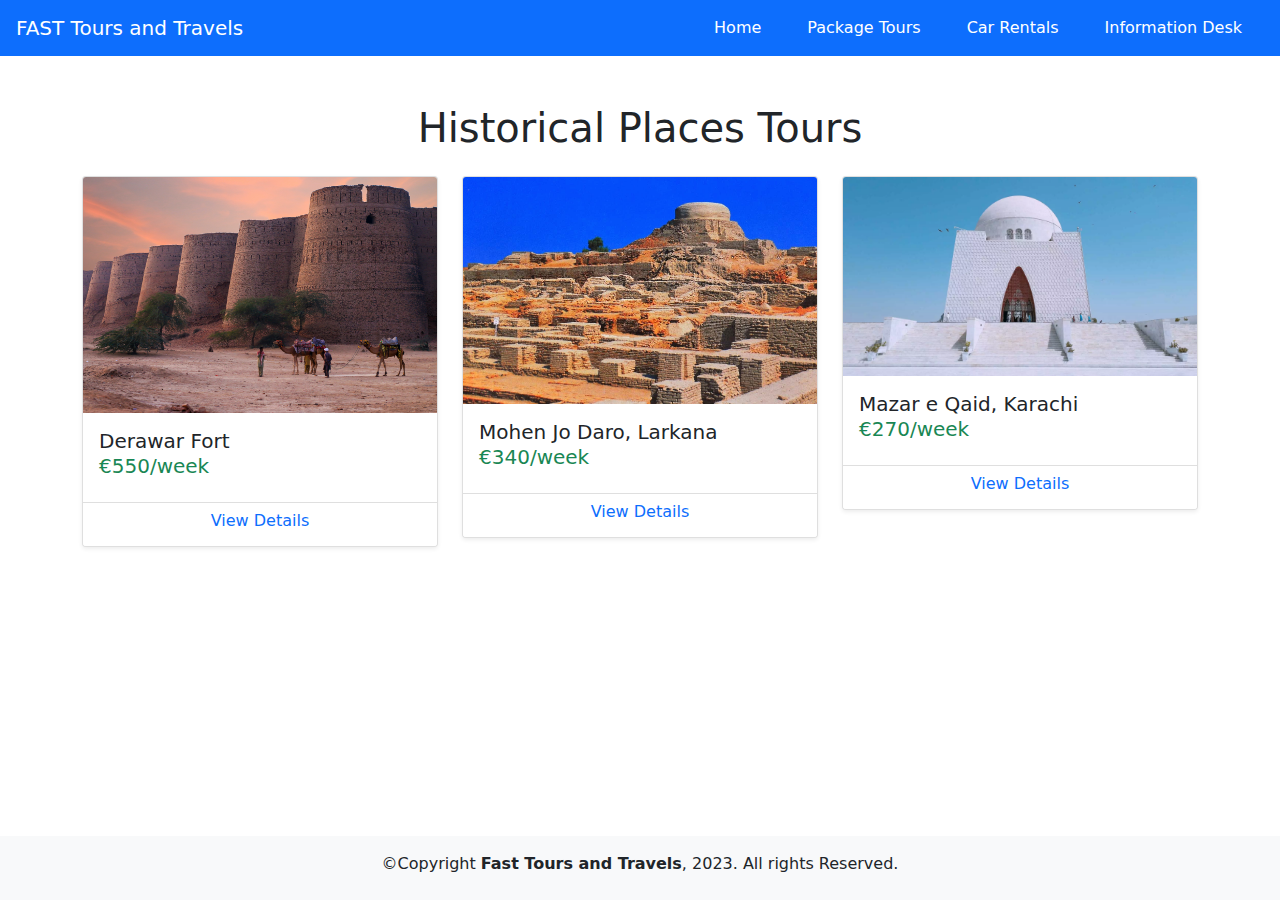
<file: historical.html>
<!DOCTYPE html>
<html lang="en">
<head>
    <meta charset="UTF-8">
    <meta http-equiv="X-UA-Compatible" content="IE=edge">
    <meta name="viewport" content="width=device-width, initial-scale=1.0">
    <link rel="stylesheet" href="style.css">
    <link rel="stylesheet" href="css/bootstrap.min.css">
    <title>Historical Places</title>
</head>
<body>

    <header>

        <nav class="navbar navbar-expand-lg navbar-dark bg-primary text-center">
            <div class="navbar-brand" style="margin-left: 16px;">
                FAST Tours and Travels
            </div>

            <button class="navbar-toggler border-0" data-toggle="collapse" data-target="#navbarNav">
                <span class="navbar-toggler-icon"></span>
            </button>

            <div class="collapse navbar-collapse" id="navbarNav">
                <ul class="navbar-nav" style="margin-left: auto;">
                  <li class="nav-item">
                    <a style="color: white;" class="nav-link" href="index.html">Home</a>
                  </li>
                  <li class="nav-item">
                    <a style="color: white;" class="nav-link" href="tour-packages.html">Package Tours</a>
                  </li>
                  <li class="nav-item">
                    <a style="color: white;" class="nav-link" href="car-rentals.html">Car Rentals</a>
                  </li>
                  <li class="nav-item">
                    <a style="color: white;" class="nav-link" href="infodesk.html">Information Desk</a>
                  </li>
                </ul>
              </div>

        </nav>
    </header>


    <main>

        <div class="packages container text-center">
            <h1 style="font-weight: lighter;" class="container mt-5 mb-4">Historical Places Tours</h1>
        
            <div class="row row-cols-3">
                
                <div class="col-12 col-md-6 col-lg-4 mb-4">
                    <div class="card shadow-sm">
                        <img src="images/derawarfort.jpg" alt="" class="card-img-top">
                        <div class="card-body">
                            <div class="card-title text-start">
                                <h5 style="font-weight:400;">Derawar Fort</h5>
                            </div>
                            <div class="cart-text">
                                <h5 class="text-success text-start" style="font-weight: 350; margin-top: -7px;">&euro;550/week </h5>
                            </div>
                        </div>
                        <!-- modals -->
                        <a href="#55 " class="card-link text-decoration-none" data-bs-toggle="modal" data-bs-target="#derawarbookticket">
                            <div class="card-footer bg-white">
                                <h6>View Details</h6>
                            </div>
                        </a>

                    </div>
                </div>
                <div class="modal fade" id="derawarbookticket" tabindex="-1" aria-labelledby="bookTicket" aria-hidden="true">
                    <div class="modal-dialog modal-dialog-centered modal-dialog-scrollable">
                      <div class="modal-content">
                        <div class="modal-header">
                          <h5 class="modal-title" id="exampleModalLabel">Derawar Fort</h5>

                          <button type="button" class="btn-close" data-bs-dismiss="modal" aria-label="Close"></button>
                        </div>
                        <div class="modal-body text-start">
                          <h5 class="text-success" style="font-weight: 350; margin-top: -7px;">&euro;550/week</h5>
                          <p class="text-muted" style="font-weight: 350; margin-top: -7px;">Per Person </p>
                          <p>Sydney is considered as one of the most popular tourist destinations in the world. Sydney is famous for its Food, Nightlife, Constructions, Technology, Parks and Gardens. </p> <br>
                        
                          <div class="accordion" id="accordionExample">
                            <div class="accordion-item">
                              <h2 class="accordion-header" id="headingOne">
                                <button class="accordion-button" type="button" data-bs-toggle="collapse" data-bs-target="#collapseOne" aria-expanded="false" aria-controls="collapseOne">
                                    Touring arrangements to the places

                                </button>
                              </h2>
                              <div id="collapseOne" class="accordion-collapse collapse show" aria-labelledby="headingOne" data-bs-parent="#accordionExample">
                                <div class="accordion-body">
                                    <h5 style="font-weight: 350; margin-top: -7px;">City Highlights Tour</h5>
                                    <p class="text-muted" style="font-weight: 350; margin-top: -7px;">A guided tour that takes you to Tokyo's most famous landmarks and attractions such as Tokyo Tower, Meiji Shrine, the Imperial Palace, and Asakusa.</p><br>

                                    <h5 style="font-weight: 350; margin-top: -7px;">Tokyo Food Tour</h5>
                                    <p class="text-muted" style="font-weight: 350; margin-top: -7px;"> Sample Tokyo's diverse and delicious cuisine by taking a food tour that includes visits to local markets, traditional restaurants, and street food stalls.</p> <br>

                                    <h5 style="font-weight: 350; margin-top: -7px;">Tsukiji Fish Market Tour</h5>
                                    <p class="text-muted" style="font-weight: 350; margin-top: -7px;">Visit the world-famous Tsukiji Fish Market and learn about the history of the market and the seafood industry in Tokyo.</p>


                                </div>
                              </div>
                            </div>


                            <div class="accordion-item">
                              <h2 class="accordion-header" id="headingTwo">
                                <button class="accordion-button collapsed" type="button" data-bs-toggle="collapse" data-bs-target="#collapseTwo" aria-expanded="false" aria-controls="collapseTwo">
                                  Accommodation
                                </button>
                              </h2>
                              <div id="collapseTwo" class="accordion-collapse collapse" aria-labelledby="headingTwo" data-bs-parent="#accordionExample">
                                <div class="accordion-body">
                                    <h5 style="font-weight: 350; margin-top: -7px;">Hotel name:</h5>
                                    <p class="text-muted">Park Hyatt Tokyo</p>
                                    <h5 style="font-weight: 350; margin-top: -7px;">Location:</h5>
                                    <p class="text-muted">3-7-1-2 Nishi Shinjuku, Shinjuku-Ku, Tokyo, Japan</p>
                                    <h5 style="font-weight: 350; margin-top: -7px;">Features and amenities:</h5>
                                    <ul class="text-muted">
                                      <li>Luxurious rooms and suites with city views</li>
                                      <li>24-hour fitness center and spa</li>
                                      <li>Indoor swimming pool
                                      </li>
                                      <li>Multiple on-site restaurants, including a bar/lounge and a New York-style grill
                                      </li>
                                      <li>Complimentary Wi-Fi
                                      </li>
                                      <li>24-hour room service
                                      </li>
                                      <li>Business center and meeting rooms
                                      </li>
                                      <li>Close proximity to Shinjuku Central Park and popular shopping and dining areas
                                      </li>
                                    </ul>
                                </div>
                              </div>
                            </div>
                            <div class="accordion-item">
                              <h2 class="accordion-header" id="headingThree">
                                <button class="accordion-button collapsed" type="button" data-bs-toggle="collapse" data-bs-target="#collapseThree" aria-expanded="false" aria-controls="collapseThree">
                                  Food
                                </button>
                              </h2>
                              <div id="collapseThree" class="accordion-collapse collapse" aria-labelledby="headingThree" data-bs-parent="#accordionExample">
                                <div class="accordion-body">
                                  <p>Tokyo is a city famous for its diverse and delicious cuisine. Our menu includes: </p>
                                  <ul class="text-muted">
                                    <li>Sushi</li>
                                    <li>Ramen</li>
                                    <li>Tempura</li>
                                    <li>Okonomiyaki</li>
                                    <li>Yakitori</li>
                                    <li>Gyoza</li>
                                    <li>Wagyu beef</li>
                                  </ul>
                                </div>
                              </div>
                            </div>
                            <div class="accordion-item">
                              <h2 class="accordion-header" id="headingFour">
                                <button class="accordion-button collapsed" type="button" data-bs-toggle="collapse" data-bs-target="#collapseFour" aria-expanded="false" aria-controls="collapseThree">
                                  Local Travel
                                </button>
                              </h2>
                              <div id="collapseFour" class="accordion-collapse collapse" aria-labelledby="headingFour" data-bs-parent="#accordionExample">
                                <div class="accordion-body">
                                  <p>Some Local Travel Experiences you will get: </p>
                                  <ul class="text-muted">
                                    <li>Visiting a traditional Japanese garden</li>
                                    <li>Exploring a local neighborhood</li>
                                    <li>Taking a cooking class</li>
                                    <li>Visiting a temple or shrine</li>
                                    <li>Attending a local festival</li>
                                    <li>Going for shopping in a local market</li>
                                  </ul>
                                </div>
                              </div>
                            </div>
                          </div>

                
                        </div>
                        <div class="modal-footer justify-content-center">
                          <button type="button" class="btn btn-secondary" data-bs-dismiss="modal">Cancel</button>
                          <a type="button" class="btn btn-primary" href="bookTicket.html">Book Ticket</a>
                        </div>
                      </div>
                    </div>
                  </div>


                <div class="col-12 col-md-6 col-lg-4 mb-4">
                    <div class="card shadow-sm">
                        <img src="images/moen.jpg" alt="" class="card-img-top">
                        <div class="card-body">
                            <div class="card-title text-start">
                                <h5 style="font-weight:400;">Mohen Jo Daro, Larkana</h5>
                            </div>
                            <div class="cart-text">
                                <h5 class="text-success text-start" style="font-weight: 350; margin-top: -7px;">&euro;340/week </h5>
                            </div>
                        </div>
                        <!-- modals -->
                        <a href="car-rentals.html" class="card-link text-decoration-none" data-bs-toggle="modal" data-bs-target="#moenbookticket">
                            <div class="card-footer bg-white">
                                <h6>View Details</h6>
                            </div>
                        </a>
                    </div>
                </div>

                
                <div class="modal fade" id="moenbookticket" tabindex="-1" aria-labelledby="bookTicket" aria-hidden="true">
                    <div class="modal-dialog modal-dialog-centered modal-dialog-scrollable">
                      <div class="modal-content">
                        <div class="modal-header">
                          <h5 class="modal-title" id="exampleModalLabel">Mohen Jo Daro, Larkana</h5>

                          <button type="button" class="btn-close" data-bs-dismiss="modal" aria-label="Close"></button>
                        </div>
                        <div class="modal-body text-start">
                          <h5 class="text-success" style="font-weight: 350; margin-top: -7px;">&euro;340/week</h5>
                          <p class="text-muted" style="font-weight: 350; margin-top: -7px;">Per Person </p>
                          <p>Sydney is considered as one of the most popular tourist destinations in the world. Sydney is famous for its Food, Nightlife, Constructions, Technology, Parks and Gardens. </p> <br>
                        
                          <div class="accordion" id="accordionExample2">
                            <div class="accordion-item">
                              <h2 class="accordion-header" id="headingOne">
                                <button class="accordion-button" type="button" data-bs-toggle="collapse" data-bs-target="#collapseOne" aria-expanded="false" aria-controls="collapseOne">
                                    Touring arrangements to the places

                                </button>
                              </h2>
                              <div id="collapseOne" class="accordion-collapse collapse show" aria-labelledby="headingOne" data-bs-parent="#accordionExample2">
                                <div class="accordion-body">
                                    <h5 style="font-weight: 350; margin-top: -7px;">City Highlights Tour</h5>
                                    <p class="text-muted" style="font-weight: 350; margin-top: -7px;">A guided tour that takes you to Tokyo's most famous landmarks and attractions such as Tokyo Tower, Meiji Shrine, the Imperial Palace, and Asakusa.</p><br>

                                    <h5 style="font-weight: 350; margin-top: -7px;">Tokyo Food Tour</h5>
                                    <p class="text-muted" style="font-weight: 350; margin-top: -7px;"> Sample Tokyo's diverse and delicious cuisine by taking a food tour that includes visits to local markets, traditional restaurants, and street food stalls.</p> <br>

                                    <h5 style="font-weight: 350; margin-top: -7px;">Tsukiji Fish Market Tour</h5>
                                    <p class="text-muted" style="font-weight: 350; margin-top: -7px;">Visit the world-famous Tsukiji Fish Market and learn about the history of the market and the seafood industry in Tokyo.</p>


                                </div>
                              </div>
                            </div>


                            <div class="accordion-item">
                              <h2 class="accordion-header" id="headingTwo">
                                <button class="accordion-button collapsed" type="button" data-bs-toggle="collapse" data-bs-target="#collapseTwo" aria-expanded="false" aria-controls="collapseTwo">
                                  Accommodation
                                </button>
                              </h2>
                              <div id="collapseTwo" class="accordion-collapse collapse" aria-labelledby="headingTwo" data-bs-parent="#accordionExample2">
                                <div class="accordion-body">
                                    <h5 style="font-weight: 350; margin-top: -7px;">Hotel name:</h5>
                                    <p class="text-muted">Park Hyatt Tokyo</p>
                                    <h5 style="font-weight: 350; margin-top: -7px;">Location:</h5>
                                    <p class="text-muted">3-7-1-2 Nishi Shinjuku, Shinjuku-Ku, Tokyo, Japan</p>
                                    <h5 style="font-weight: 350; margin-top: -7px;">Features and amenities:</h5>
                                    <ul class="text-muted">
                                      <li>Luxurious rooms and suites with city views</li>
                                      <li>24-hour fitness center and spa</li>
                                      <li>Indoor swimming pool
                                      </li>
                                      <li>Multiple on-site restaurants, including a bar/lounge and a New York-style grill
                                      </li>
                                      <li>Complimentary Wi-Fi
                                      </li>
                                      <li>24-hour room service
                                      </li>
                                      <li>Business center and meeting rooms
                                      </li>
                                      <li>Close proximity to Shinjuku Central Park and popular shopping and dining areas
                                      </li>
                                    </ul>
                                </div>
                              </div>
                            </div>
                            <div class="accordion-item">
                              <h2 class="accordion-header" id="headingThree">
                                <button class="accordion-button collapsed" type="button" data-bs-toggle="collapse" data-bs-target="#collapseThree" aria-expanded="false" aria-controls="collapseThree">
                                  Food
                                </button>
                              </h2>
                              <div id="collapseThree" class="accordion-collapse collapse" aria-labelledby="headingThree" data-bs-parent="#accordionExample2">
                                <div class="accordion-body">
                                  <p>Tokyo is a city famous for its diverse and delicious cuisine. Our menu includes: </p>
                                  <ul class="text-muted">
                                    <li>Sushi</li>
                                    <li>Ramen</li>
                                    <li>Tempura</li>
                                    <li>Okonomiyaki</li>
                                    <li>Yakitori</li>
                                    <li>Gyoza</li>
                                    <li>Wagyu beef</li>
                                  </ul>
                                </div>
                              </div>
                            </div>
                            <div class="accordion-item">
                              <h2 class="accordion-header" id="headingFour">
                                <button class="accordion-button collapsed" type="button" data-bs-toggle="collapse" data-bs-target="#collapseFour" aria-expanded="false" aria-controls="collapseThree">
                                  Local Travel
                                </button>
                              </h2>
                              <div id="collapseFour" class="accordion-collapse collapse" aria-labelledby="headingFour" data-bs-parent="#accordionExample2">
                                <div class="accordion-body">
                                  <p>Some Local Travel Experiences you will get: </p>
                                  <ul class="text-muted">
                                    <li>Visiting a traditional Japanese garden</li>
                                    <li>Exploring a local neighborhood</li>
                                    <li>Taking a cooking class</li>
                                    <li>Visiting a temple or shrine</li>
                                    <li>Attending a local festival</li>
                                    <li>Going for shopping in a local market</li>
                                  </ul>
                                </div>
                              </div>
                            </div>
                          </div>

                
                        </div>
                        <div class="modal-footer justify-content-center">
                          <button type="button" class="btn btn-secondary" data-bs-dismiss="modal">Cancel</button>
                          <a type="button" class="btn btn-primary" href="bookTicket.html">Book Ticket</a>
                        </div>
                      </div>
                    </div>
                  </div>


                <div class="col-12 col-md-6 col-lg-4 mb-4">
                    <div class="card shadow-sm">
                        <img src="images/mazarqaid.jpg" alt="" class="card-img-top">
                        <div class="card-body">
                            <div class="card-title text-start">
                                <h5 style="font-weight:400;">Mazar e Qaid, Karachi</h5>
                            </div>
                            <div class="cart-text">
                                <h5 class="text-success text-start" style="font-weight: 350; margin-top: -7px;">&euro;270/week </h5>
                            </div>
                        </div>
                        <!-- modals -->
                        <a href="car-rentals.html" class="card-link text-decoration-none" data-bs-toggle="modal" data-bs-target="#qaidbookticket">
                            <div class="card-footer bg-white">
                                <h6>View Details</h6>
                            </div>
                        </a>

                    </div>
                </div>

                
                <div class="modal fade" id="qaidbookticket" tabindex="-1" aria-labelledby="bookTicket" aria-hidden="true">
                    <div class="modal-dialog modal-dialog-centered modal-dialog-scrollable">
                      <div class="modal-content">
                        <div class="modal-header">
                          <h5 class="modal-title" id="exampleModalLabel">Mazar e Qaid, Karachi</h5>

                          <button type="button" class="btn-close" data-bs-dismiss="modal" aria-label="Close"></button>
                        </div>
                        <div class="modal-body text-start">
                          <h5 class="text-success" style="font-weight: 350; margin-top: -7px;">&euro;270/week</h5>
                          <p class="text-muted" style="font-weight: 350; margin-top: -7px;">Per Person </p>
                          <p>Sydney is considered as one of the most popular tourist destinations in the world. Sydney is famous for its Food, Nightlife, Constructions, Technology, Parks and Gardens. </p> <br>
                        
                          <div class="accordion" id="accordionExample3">
                            <div class="accordion-item">
                              <h2 class="accordion-header" id="headingOne">
                                <button class="accordion-button" type="button" data-bs-toggle="collapse" data-bs-target="#collapseOne" aria-expanded="false" aria-controls="collapseOne">
                                    Touring arrangements to the places

                                </button>
                              </h2>
                              <div id="collapseOne" class="accordion-collapse collapse show" aria-labelledby="headingOne" data-bs-parent="#accordionExample3">
                                <div class="accordion-body">
                                    <h5 style="font-weight: 350; margin-top: -7px;">City Highlights Tour</h5>
                                    <p class="text-muted" style="font-weight: 350; margin-top: -7px;">A guided tour that takes you to Tokyo's most famous landmarks and attractions such as Tokyo Tower, Meiji Shrine, the Imperial Palace, and Asakusa.</p><br>

                                    <h5 style="font-weight: 350; margin-top: -7px;">Tokyo Food Tour</h5>
                                    <p class="text-muted" style="font-weight: 350; margin-top: -7px;"> Sample Tokyo's diverse and delicious cuisine by taking a food tour that includes visits to local markets, traditional restaurants, and street food stalls.</p> <br>

                                    <h5 style="font-weight: 350; margin-top: -7px;">Tsukiji Fish Market Tour</h5>
                                    <p class="text-muted" style="font-weight: 350; margin-top: -7px;">Visit the world-famous Tsukiji Fish Market and learn about the history of the market and the seafood industry in Tokyo.</p>


                                </div>
                              </div>
                            </div>


                            <div class="accordion-item">
                              <h2 class="accordion-header" id="headingTwo">
                                <button class="accordion-button collapsed" type="button" data-bs-toggle="collapse" data-bs-target="#collapseTwo" aria-expanded="false" aria-controls="collapseTwo">
                                  Accommodation
                                </button>
                              </h2>
                              <div id="collapseTwo" class="accordion-collapse collapse" aria-labelledby="headingTwo" data-bs-parent="#accordionExample3">
                                <div class="accordion-body">
                                    <h5 style="font-weight: 350; margin-top: -7px;">Hotel name:</h5>
                                    <p class="text-muted">Park Hyatt Tokyo</p>
                                    <h5 style="font-weight: 350; margin-top: -7px;">Location:</h5>
                                    <p class="text-muted">3-7-1-2 Nishi Shinjuku, Shinjuku-Ku, Tokyo, Japan</p>
                                    <h5 style="font-weight: 350; margin-top: -7px;">Features and amenities:</h5>
                                    <ul class="text-muted">
                                      <li>Luxurious rooms and suites with city views</li>
                                      <li>24-hour fitness center and spa</li>
                                      <li>Indoor swimming pool
                                      </li>
                                      <li>Multiple on-site restaurants, including a bar/lounge and a New York-style grill
                                      </li>
                                      <li>Complimentary Wi-Fi
                                      </li>
                                      <li>24-hour room service
                                      </li>
                                      <li>Business center and meeting rooms
                                      </li>
                                      <li>Close proximity to Shinjuku Central Park and popular shopping and dining areas
                                      </li>
                                    </ul>
                                </div>
                              </div>
                            </div>
                            <div class="accordion-item">
                              <h2 class="accordion-header" id="headingThree">
                                <button class="accordion-button collapsed" type="button" data-bs-toggle="collapse" data-bs-target="#collapseThree" aria-expanded="false" aria-controls="collapseThree">
                                  Food
                                </button>
                              </h2>
                              <div id="collapseThree" class="accordion-collapse collapse" aria-labelledby="headingThree" data-bs-parent="#accordionExample3">
                                <div class="accordion-body">
                                  <p>Tokyo is a city famous for its diverse and delicious cuisine. Our menu includes: </p>
                                  <ul class="text-muted">
                                    <li>Sushi</li>
                                    <li>Ramen</li>
                                    <li>Tempura</li>
                                    <li>Okonomiyaki</li>
                                    <li>Yakitori</li>
                                    <li>Gyoza</li>
                                    <li>Wagyu beef</li>
                                  </ul>
                                </div>
                              </div>
                            </div>
                            <div class="accordion-item">
                              <h2 class="accordion-header" id="headingFour">
                                <button class="accordion-button collapsed" type="button" data-bs-toggle="collapse" data-bs-target="#collapseFour" aria-expanded="false" aria-controls="collapseThree">
                                  Local Travel
                                </button>
                              </h2>
                              <div id="collapseFour" class="accordion-collapse collapse" aria-labelledby="headingFour" data-bs-parent="#accordionExample3">
                                <div class="accordion-body">
                                  <p>Some Local Travel Experiences you will get: </p>
                                  <ul class="text-muted">
                                    <li>Visiting a traditional Japanese garden</li>
                                    <li>Exploring a local neighborhood</li>
                                    <li>Taking a cooking class</li>
                                    <li>Visiting a temple or shrine</li>
                                    <li>Attending a local festival</li>
                                    <li>Going for shopping in a local market</li>
                                  </ul>
                                </div>
                              </div>
                            </div>
                          </div>

                
                        </div>
                        <div class="modal-footer justify-content-center">
                          <button type="button" class="btn btn-secondary" data-bs-dismiss="modal">Cancel</button>
                          <a type="button" class="btn btn-primary" href="bookTicket.html">Book Ticket</a>
                        </div>
                      </div>
                    </div>
                  </div>

            </div>

        

        </div>
        
    </main>


    <footer class="container-fluid text-center p-2 pt-3 bg-light fixed-bottom" >
        <p>&copy;Copyright <b>Fast Tours and Travels</b>, 2023. All rights Reserved.</p>

    </footer>





    
</body>

<script src="js/bootstrap.bundle.min.js"></script>
<script src="https://code.jquery.com/jquery-3.5.1.slim.min.js"></script>
<script src="https://cdn.jsdelivr.net/npm/popper.js@1.16.1/dist/umd/popper.min.js"></script>
<script src="https://maxcdn.bootstrapcdn.com/bootstrap/4.5.2/js/bootstrap.min.js"></script>

</html>
</file>
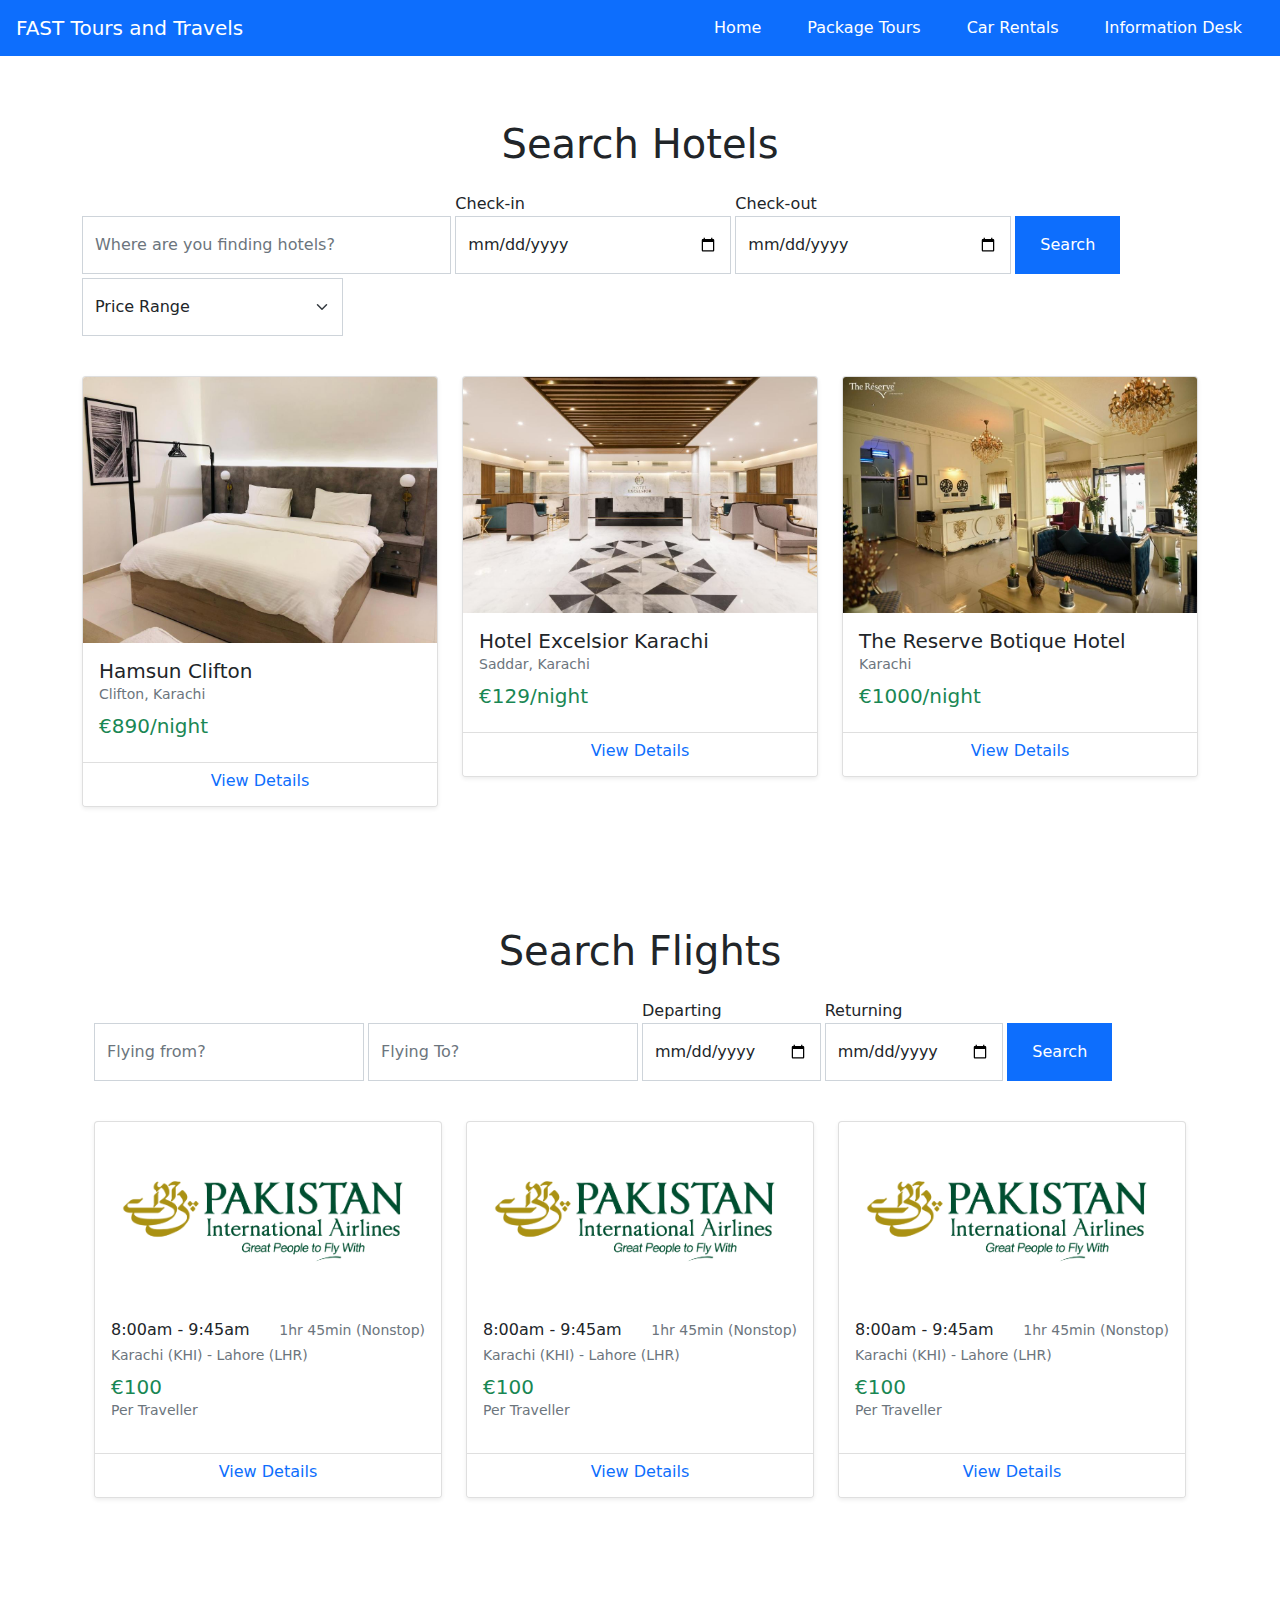
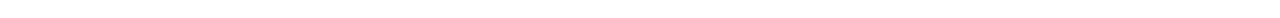
<file: infodesk.html>
<!DOCTYPE html>
<html>
<head>
	<title>Travel Information Desk</title>
    <link rel="stylesheet" href="style.css">
    <link rel="stylesheet" href="css/bootstrap.min.css">
</head>
<body>

    <header>

        <nav class="navbar navbar-expand-lg navbar-dark bg-primary text-center">
            <div class="navbar-brand" style="margin-left: 16px;">
                FAST Tours and Travels
            </div>

            <button class="navbar-toggler border-0" data-toggle="collapse" data-target="#navbarNav">
                <span class="navbar-toggler-icon"></span>
            </button>

            <div class="collapse navbar-collapse" id="navbarNav">
                <ul class="navbar-nav" style="margin-left: auto;">
                  <li class="nav-item">
                    <a style="color: white;" class="nav-link" href="index.html">Home</a>
                  </li>
                  <li class="nav-item">
                    <a style="color: white;" class="nav-link" href="tour-packages.html">Package Tours</a>
                  </li>

                  <li class="nav-item">
                    <a style="color: white;" class="nav-link" href="car-rentals.html">Car Rentals</a>
                  </li>
                  <li class="nav-item">
                    <a style="color: white;" class="nav-link" href="infodesk.html">Information Desk</a>
                  </li>
                </ul>
              </div>

        </nav>
    </header>
    <section id="hotels" class="py-5">
        <div class="container">
            <h1 style="font-weight: lighter;" class="text-center mt-3 mb-4">Search Hotels</h1>
            <form>
                <div class="mb-1 row gx-1 align-items-end justify-content-center">
                    <div class="col-md-4">
                        <input class="form-control py-3" list="datalistOptions" id="exampleDataList" placeholder="Where are you finding hotels?" style="border-radius: 0px;">
                        <datalist id="datalistOptions">
                            <option value="Karachi">
                            <option value="Lahore">
                            <option value="Peshawar">
                            <option value="Islamabad">
                            <option value="Murree">
                        </datalist>
                    </div>
                    <div class="col-md-3">
                        <label for="checkin">Check-in</label>
                        <input id="checkin" class="form-control py-3" type="date" style="border-radius: 0px;">
                        
                    </div>
                    <div class="col-md-3">
                        <label for="checkout">Check-out</label>
                        <input id="checkout" class="form-control py-3" type="date" style="border-radius: 0px;">
                        
                    </div>
                    <div class="col-md-2 mt-1 ">
                        <input type="submit" class="btn btn-primary py-3 px-4" value="Search" style="border-radius: 0px;">
                        
                    </div>

                </div>
                <div class="mb-3 row justify-content-start">
                    
                    <div class="col-md-11 col-lg-3">
                        <select class="form-select py-3" id="price-range" style="border-radius: 0px;" >
                            <option selected>Price Range</option>
                            <option>$50 - $100</option>
                            <option>$100 - $200</option>
                            <option>$200 - $500</option>
                            <option>More than $500</option>
                        </select>
                    </div>
                </div>
                
            </form>
            <div class="mt-3 row row-cols-md-3 g-4">
                <div class="col-12 col-md-6 col-lg-4 mb-4">
                    <div class="card shadow-sm">
                        <img src="images/cliftonHotel.jpg" alt="" class="card-img-top">
                        <div class="card-body">
                            <div class="card-title text-start">
                                <h5 style="font-weight:400;">Hamsun Clifton</h5>
                            </div>
                            <div class="small card-text text-start text-muted" style="margin-top: -7px;">
                                <p class="text-muted">Clifton, Karachi</p>
                                <h5 class="text-success" style="font-weight: 350; margin-top: -7px;">&euro;890/night</h5>
                            </div>
                        </div>
                        <a href="#" class="card-link text-decoration-none" data-bs-toggle="modal" data-bs-target="#cliftonhotel">
                            <div class="card-footer bg-white text-center">
                                <h6>View Details</h6>
                            </div>
                        </a>
    
                    </div>
                </div>

                <div class="modal fade" id="cliftonhotel" tabindex="-1" aria-labelledby="Rent" aria-hidden="true">
                    <div class="modal-dialog modal-dialog-centered modal-dialog-scrollable">
                      <div class="modal-content">
                        <div class="modal-header">
                          <h5 class="modal-title" id="exampleModalLabel">Hamsun Clifton</h5>
                          <button type="button" class="btn-close" data-bs-dismiss="modal" aria-label="Close"></button>
                        </div>
                        <div class="modal-body text-start">
                          <h5 class="text-success" style="font-weight: 350; margin-top: -7px;">&euro;890/night </h5>
                          <p class="text-muted" style="font-weight: 350; margin-top: -7px;">Family based</p>
                          <p>Hamsun Clifton is a 3-star property located in Karachi. Featuring room service, this property also provides guests with a terrace. The hotel features family rooms.
                            </p><p>
                            At the hotel each room has air conditioning, a closet, a flat-screen TV, a private bathroom, bed linen, towels and a balcony with a city view. All rooms come with an electric tea pot, while selected rooms come with a kitchenette with a fridge, a microwave and a toaster. At Hamsun Clifton the rooms have a seating area.
                            
                            Guests at the accommodation can enjoy a halal breakfast.
                            
                            The nearest airport is Jinnah International Airport, 19.3 km from Hamsun Clifton.</p>
                            <h5 class="text-muted">Location:</h5>
                            <p>520 Gulf towners, Main Teen Talwar, Block 8 Cliton, Karachi, Clifton, 75400 Karachi, Pakistan</p>
                            <h5 class="text-muted">Breakfast:</h5>
                            <p>Delicious Halal Food</p>
                          <h5 class="text-muted">Facilities and Features:</h5>
                          <ul>
                            <li>Room service</li>
                            <li>Non-smoking rooms</li>
                            <li>Free parking</li>
                            <li>Family rooms</li>
                            <li>Breakfast</li>
                          </ul>
                        </div>
                        <div class="modal-footer justify-content-center">
                          <button type="button" class="btn btn-secondary" data-bs-dismiss="modal">Cancel</button>
                        </div>
                      </div>
                    </div>
                  </div>


                  <div class="col-12 col-md-6 col-lg-4 mb-4">
                    <div class="card shadow-sm">
                        <img src="images/excelsiorHotel.jpg" alt="" class="card-img-top">
                        <div class="card-body">
                            <div class="card-title text-start">
                                <h5 style="font-weight:400;">Hotel Excelsior Karachi</h5>
                            </div>
                            <div class="small card-text text-start text-muted" style="margin-top: -7px;">
                                <p class="text-muted">Saddar, Karachi</p>
                                <h5 class="text-success" style="font-weight: 350; margin-top: -7px;">&euro;129/night</h5>
                            </div>
                        </div>
                        <a href="#" class="card-link text-decoration-none" data-bs-toggle="modal" data-bs-target="#saddarhotel">
                            <div class="card-footer bg-white text-center">
                                <h6>View Details</h6>
                            </div>
                        </a>
    
                    </div>
                </div>

                <div class="modal fade" id="saddarhotel" tabindex="-1" aria-labelledby="Rent" aria-hidden="true">
                    <div class="modal-dialog modal-dialog-centered modal-dialog-scrollable">
                      <div class="modal-content">
                        <div class="modal-header">
                          <h5 class="modal-title" id="exampleModalLabel">Hotel Excelsior Karachi</h5>
                          <button type="button" class="btn-close" data-bs-dismiss="modal" aria-label="Close"></button>
                        </div>
                        <div class="modal-body text-start">
                          <h5 class="text-success" style="font-weight: 350; margin-top: -7px;">&euro;129/night </h5>
                          <p class="text-muted" style="font-weight: 350; margin-top: -7px;">Family based</p>
                          <p>Hotel Excelsior Karachi is a 4-star property located in Karachi. Among the facilities of this property are a restaurant, room service and a 24-hour front desk, along with free WiFi. The property has a concierge service, a tour desk and currency exchange for guests.
                            </p>
                            <p>
                                The hotel will provide guests with air-conditioned rooms offering a desk, an electric tea pot, a fridge, a minibar, a safety deposit box, a flat-screen TV and a private bathroom with a shower. At Hotel Excelsior Karachi rooms include bed linen and towels.
                            </p>

                            <h5 class="text-muted">Location:</h5>
                            <p>Sarwar Shaheed Road, Saddar Town, 75600 Karachi, Pakistan</p>
                            <h5 class="text-muted">Breakfast:</h5>
                            <p>Continental, Halal, Asian, American, Buffet</p>
                          <h5 class="text-muted">Facilities and Features:</h5>
                          <ul>
                            <li>Room service</li>
                            <li>Free WiFi</li>
                            <li>Restaurant</li>
                            <li>Non-smoking rooms</li>
                            <li>Free parking</li>
                            <li>Facilities for disabled guests</li>
                            <li>Family rooms</li>
                            <li>Tea/Coffee Maker in All Rooms</li>
                            <li>Good Breakfast</li>
                          </ul>
                        </div>
                        <div class="modal-footer justify-content-center">
                          <button type="button" class="btn btn-secondary" data-bs-dismiss="modal">Cancel</button>
                        </div>
                      </div>
                    </div>
                  </div>

                  <div class="col-12 col-md-6 col-lg-4 mb-4">
                    <div class="card shadow-sm">
                        <img src="images/boutiqHotel.jpg" alt="" class="card-img-top">
                        <div class="card-body">
                            <div class="card-title text-start">
                                <h5 style="font-weight:400;">The Reserve Botique Hotel</h5>
                            </div>
                            <div class="small card-text text-start text-muted" style="margin-top: -7px;">
                                <p class="text-muted">Karachi</p>
                                <h5 class="text-success" style="font-weight: 350; margin-top: -7px;">&euro;1000/night</h5>
                            </div>
                        </div>
                        <a href="#" class="card-link text-decoration-none" data-bs-toggle="modal" data-bs-target="#botihotel">
                            <div class="card-footer bg-white text-center">
                                <h6>View Details</h6>
                            </div>
                        </a>
    
                    </div>
                </div>

                <div class="modal fade" id="botihotel" tabindex="-1" aria-labelledby="Rent" aria-hidden="true">
                    <div class="modal-dialog modal-dialog-centered modal-dialog-scrollable">
                      <div class="modal-content">
                        <div class="modal-header">
                          <h5 class="modal-title" id="exampleModalLabel">The Reserve Boutique Hotel</h5>
                          <button type="button" class="btn-close" data-bs-dismiss="modal" aria-label="Close"></button>
                        </div>
                        <div class="modal-body text-start">
                          <h5 class="text-success" style="font-weight: 350; margin-top: -7px;">&euro;1000/night </h5>
                          <p class="text-muted" style="font-weight: 350; margin-top: -7px;">Family based</p>
                          <p>The Reserve Boutique Hotel is a 3-star property located in Karachi. Featuring room service, this property also provides guests with a terrace. The hotel features family rooms.
                            </p><p>
                            At the hotel each room has air conditioning, a closet, a flat-screen TV, a private bathroom, bed linen, towels and a balcony with a city view. All rooms come with an electric tea pot, while selected rooms come with a kitchenette with a fridge, a microwave and a toaster. At Hamsun Clifton the rooms have a seating area.
                            
                            Guests at the accommodation can enjoy a halal breakfast.
                            
                            The nearest airport is Jinnah International Airport, 19.3 km from Reserve Boutique Hotel.</p>
                            <h5 class="text-muted">Location:</h5>
                            <p>520 Gulf towners, Main Teen Talwar, Block 8 Cliton, Karachi, Clifton, 75400 Karachi, Pakistan</p>
                            <h5 class="text-muted">Breakfast:</h5>
                            <p>Delicious Halal Food</p>
                          <h5 class="text-muted">Facilities and Features:</h5>
                          <ul>
                            <li>Room service</li>
                            <li>Free WiFi</li>
                            <li>Restaurant</li>
                            <li>Non-smoking rooms</li>
                            <li>Free parking</li>
                            <li>Facilities for disabled guests</li>
                            <li>Family rooms</li>
                            <li>Tea/Coffee Maker in All Rooms</li>
                            <li>Good Breakfast</li>
                          </ul>
                        </div>
                        <div class="modal-footer justify-content-center">
                          <button type="button" class="btn btn-secondary" data-bs-dismiss="modal">Cancel</button>
                        </div>
                      </div>
                    </div>
                  </div>
        </div>
        <section id="flights" class="py-5">
            <div class="container">
                <h1 style="font-weight: lighter;" class="text-center mt-5 mb-4">Search Flights</h1>

                <form>
                    <div class="mb-1 row gx-1 align-items-end justify-content-center">
                        <div class="col-md-3">
                            <input class="form-control py-3" list="datalistOptions" id="exampleDataList" placeholder="Flying from?" style="border-radius: 0px;">
                            <datalist id="datalistOptions">
                                <option value="Karachi">
                                <option value="Lahore">
                                <option value="Peshawar">
                                <option value="Islamabad">
                                <option value="Murree">
                            </datalist>
                        </div>
                        <div class="col-md-3">
                            <input class="form-control py-3" list="datalistOptions" id="exampleDataList" placeholder="Flying To?" style="border-radius: 0px;">
                            <datalist id="datalistOptions">
                                <option value="Karachi">
                                <option value="Lahore">
                                <option value="Peshawar">
                                <option value="Islamabad">
                                <option value="Murree">
                            </datalist>
                        </div>
                        <div class="col-md-2">
                            <label for="checkin">Departing</label>
                            <input id="checkin" class="form-control py-3" type="date" style="border-radius: 0px;">
                            
                        </div>
                        <div class="col-md-2">
                            <label for="checkout">Returning</label>
                            <input id="checkout" class="form-control py-3" type="date" style="border-radius: 0px;">
                            
                        </div>
                        <div class="col-md-2 mt-1 ">
                            <input type="submit" class="py-3 btn btn-primary px-4" value="Search" style="border-radius: 0px;">
                            
                        </div>
    
                    </div>
                    
                </form>
                
                <div class="mt-3 row row-cols-md-3 g-4">
                    <div class="col-12 col-md-6 col-lg-4 mb-4">
                        <div class="card shadow-sm">
                            <img src="images/pia.png" alt="" class="card-img-top">
                            <div class="card-body">
                                <div class="card-title d-flex justify-content-between">
                                    <h6>8:00am - 9:45am</h6>
                                    <p class="small text-muted">1hr 45min (Nonstop)</p>
                                </div>
                                <div class="small card-text text-start text-muted" style="margin-top: -20px;">
                                    <p class="text-muted">Karachi (KHI) - Lahore (LHR)</p>
                                    <h5 class="text-success" style="font-weight: 350; margin-top: -7px;">&euro;100</h5>
                                    <p class="text-muted" style="margin-top: -7px;">Per Traveller</p>
                                </div>
                            </div>
                            <a href="#" class="card-link text-decoration-none" data-bs-toggle="modal" data-bs-target="#piafl1">
                                <div class="card-footer bg-white text-center">
                                    <h6>View Details</h6>
                                </div>
                            </a>
        
                        </div>
                    </div>
            

<div class="modal fade" id="piafl1" tabindex="-1" aria-labelledby="hotel1ModalLabel" aria-hidden="true">
	<div class="modal-dialog modal-dialog-centered modal-dialog-scrollable">
		<div class="modal-content">
			<div class="modal-header">
				<h5 class="modal-title" id="hotel1ModalLabel">Karachi (KHI) - Lahore (LHR)</h5>
				<button type="button" class="btn-close" data-bs-dismiss="modal" aria-label="Close"></button>
			</div>
			<div class="modal-body">
                <img src="images/pia.png" width="40px" height="40px" alt="">
                <span>Pakistan International Airlines</span>
				<h5>8:00am - 9:45am</h5>
                <p class="small text-muted" style="margin-top: -10px;">1hr 45min (Nonstop)</p>
               <p class="text-muted"> 8:00am - From Karachi <br>Jinnah Intl. (KHI)</p>
                <p class="text-muted">1h 45m flight<br>
                    Pakistan International Airlines 302<br>
                    Airbus A320 <br>Economy/Coach (L)</p>
                <p class="text-muted">9:45am - To Lahore <br>Allam Iqbal Intl. (LHE)</p>
                
                <div class="card">
                    <div class="card-body">
                        <h3 class="text-success card-title" style="font-weight: 350;">&euro;100</h3>
                        <div class="card-text">
                            <p class="text-muted" style="margin-top: -7px; font-size: smaller;">Per Traveller</p>
                            <p class="text-muted" style="margin-top: -14px;">Cabin: Economy</p>
                        <h5>Bags</h5>
                        <ul class="text-muted">
                            <li>Carry-on bags included. (up to 15 lbs)</li>
                            <li>1st checked bag included. (up to 44 lbs)</li>
                        </ul>
                        </div>
                    </div>
                    
                </div>
			</div>
			<div class="modal-footer">
				<button type="button" class="btn btn-secondary" data-bs-dismiss="modal">Close</button>
			</div>
		</div>
	</div>
</div>

<div class="col-12 col-md-6 col-lg-4 mb-4">
    <div class="card shadow-sm">
        <img src="images/pia.png" alt="" class="card-img-top">
        <div class="card-body">
            <div class="card-title d-flex justify-content-between">
                <h6>8:00am - 9:45am</h6>
                <p class="small text-muted">1hr 45min (Nonstop)</p>
            </div>
            <div class="small card-text text-start text-muted" style="margin-top: -20px;">
                <p class="text-muted">Karachi (KHI) - Lahore (LHR)</p>
                <h5 class="text-success" style="font-weight: 350; margin-top: -7px;">&euro;100</h5>
                <p class="text-muted" style="margin-top: -7px;">Per Traveller</p>
            </div>
        </div>
        <a href="#" class="card-link text-decoration-none" data-bs-toggle="modal" data-bs-target="#piafl2">
            <div class="card-footer bg-white text-center">
                <h6>View Details</h6>
            </div>
        </a>

    </div>
</div>
<div class="modal fade" id="piafl2" tabindex="-1" aria-labelledby="hotel1ModalLabel" aria-hidden="true">
	<div class="modal-dialog modal-dialog-centered modal-dialog-scrollable">
		<div class="modal-content">
			<div class="modal-header">
				<h5 class="modal-title" id="hotel1ModalLabel">Karachi (KHI) - Lahore (LHR)</h5>
				<button type="button" class="btn-close" data-bs-dismiss="modal" aria-label="Close"></button>
			</div>
			<div class="modal-body">
                <img src="images/pia.png" width="40px" height="40px" alt="">
                <span>Pakistan International Airlines</span>
				<h5>8:00am - 9:45am</h5>
                <p class="small text-muted" style="margin-top: -10px;">1hr 45min (Nonstop)</p>
               <p class="text-muted"> 8:00am - From Karachi <br>Jinnah Intl. (KHI)</p>
                <p class="text-muted">1h 45m flight<br>
                    Pakistan International Airlines 302<br>
                    Airbus A320 <br>Economy/Coach (L)</p>
                <p class="text-muted">9:45am - To Lahore <br>Allam Iqbal Intl. (LHE)</p>
                
                <div class="card">
                    <div class="card-body">
                        <h3 class="text-success card-title" style="font-weight: 350;">&euro;100</h3>
                        <div class="card-text">
                            <p class="text-muted" style="margin-top: -7px; font-size: smaller;">Per Traveller</p>
                            <p class="text-muted" style="margin-top: -14px;">Cabin: Economy</p>
                        <h5>Bags</h5>
                        <ul class="text-muted">
                            <li>Carry-on bags included. (up to 15 lbs)</li>
                            <li>1st checked bag included. (up to 44 lbs)</li>
                        </ul>
                        </div>
                    </div>
                    
                </div>
			</div>
			<div class="modal-footer">
				<button type="button" class="btn btn-secondary" data-bs-dismiss="modal">Close</button>
			</div>
		</div>
	</div>
</div>

<div class="col-12 col-md-6 col-lg-4 mb-4">
    <div class="card shadow-sm">
        <img src="images/pia.png" alt="" class="card-img-top">
        <div class="card-body">
            <div class="card-title d-flex justify-content-between">
                <h6>8:00am - 9:45am</h6>
                <p class="small text-muted">1hr 45min (Nonstop)</p>
            </div>
            <div class="small card-text text-start text-muted" style="margin-top: -20px;">
                <p class="text-muted">Karachi (KHI) - Lahore (LHR)</p>
                <h5 class="text-success" style="font-weight: 350; margin-top: -7px;">&euro;100</h5>
                <p class="text-muted" style="margin-top: -7px;">Per Traveller</p>
            </div>
        </div>
        <a href="#" class="card-link text-decoration-none" data-bs-toggle="modal" data-bs-target="#piafl3">
            <div class="card-footer bg-white text-center">
                <h6>View Details</h6>
            </div>
        </a>

    </div>
</div>
<div class="modal fade" id="piafl3" tabindex="-1" aria-labelledby="hotel1ModalLabel" aria-hidden="true">
	<div class="modal-dialog modal-dialog-centered modal-dialog-scrollable">
		<div class="modal-content">
			<div class="modal-header">
				<h5 class="modal-title" id="hotel1ModalLabel">Karachi (KHI) - Lahore (LHR)</h5>
				<button type="button" class="btn-close" data-bs-dismiss="modal" aria-label="Close"></button>
			</div>
			<div class="modal-body">
                <img src="images/pia.png" width="40px" height="40px" alt="">
                <span>Pakistan International Airlines</span>
				<h5>8:00am - 9:45am</h5>
                <p class="small text-muted" style="margin-top: -10px;">1hr 45min (Nonstop)</p>
               <p class="text-muted"> 8:00am - From Karachi <br>Jinnah Intl. (KHI)</p>
                <p class="text-muted">1h 45m flight<br>
                    Pakistan International Airlines 302<br>
                    Airbus A320 <br>Economy/Coach (L)</p>
                <p class="text-muted">9:45am - To Lahore <br>Allam Iqbal Intl. (LHE)</p>
                
                <div class="card">
                    <div class="card-body">
                        <h3 class="text-success card-title" style="font-weight: 350;">&euro;100</h3>
                        <div class="card-text">
                            <p class="text-muted" style="margin-top: -7px; font-size: smaller;">Per Traveller</p>
                            <p class="text-muted" style="margin-top: -14px;">Cabin: Economy</p>
                        <h5>Bags</h5>
                        <ul class="text-muted">
                            <li>Carry-on bags included. (up to 15 lbs)</li>
                            <li>1st checked bag included. (up to 44 lbs)</li>
                        </ul>
                        </div>
                    </div>
                    
                </div>
			</div>
			<div class="modal-footer">
				<button type="button" class="btn btn-secondary" data-bs-dismiss="modal">Close</button>
			</div>
		</div>
	</div>
</div>

</div>

        
    </div>
    </section>
    
    






</body>
<script src="js/bootstrap.bundle.min.js"></script>
<script src="https://code.jquery.com/jquery-3.5.1.slim.min.js"></script>
<script src="https://cdn.jsdelivr.net/npm/popper.js@1.16.1/dist/umd/popper.min.js"></script>
<script src="https://maxcdn.bootstrapcdn.com/bootstrap/4.5.2/js/bootstrap.min.js"></script>

</html>
</file>
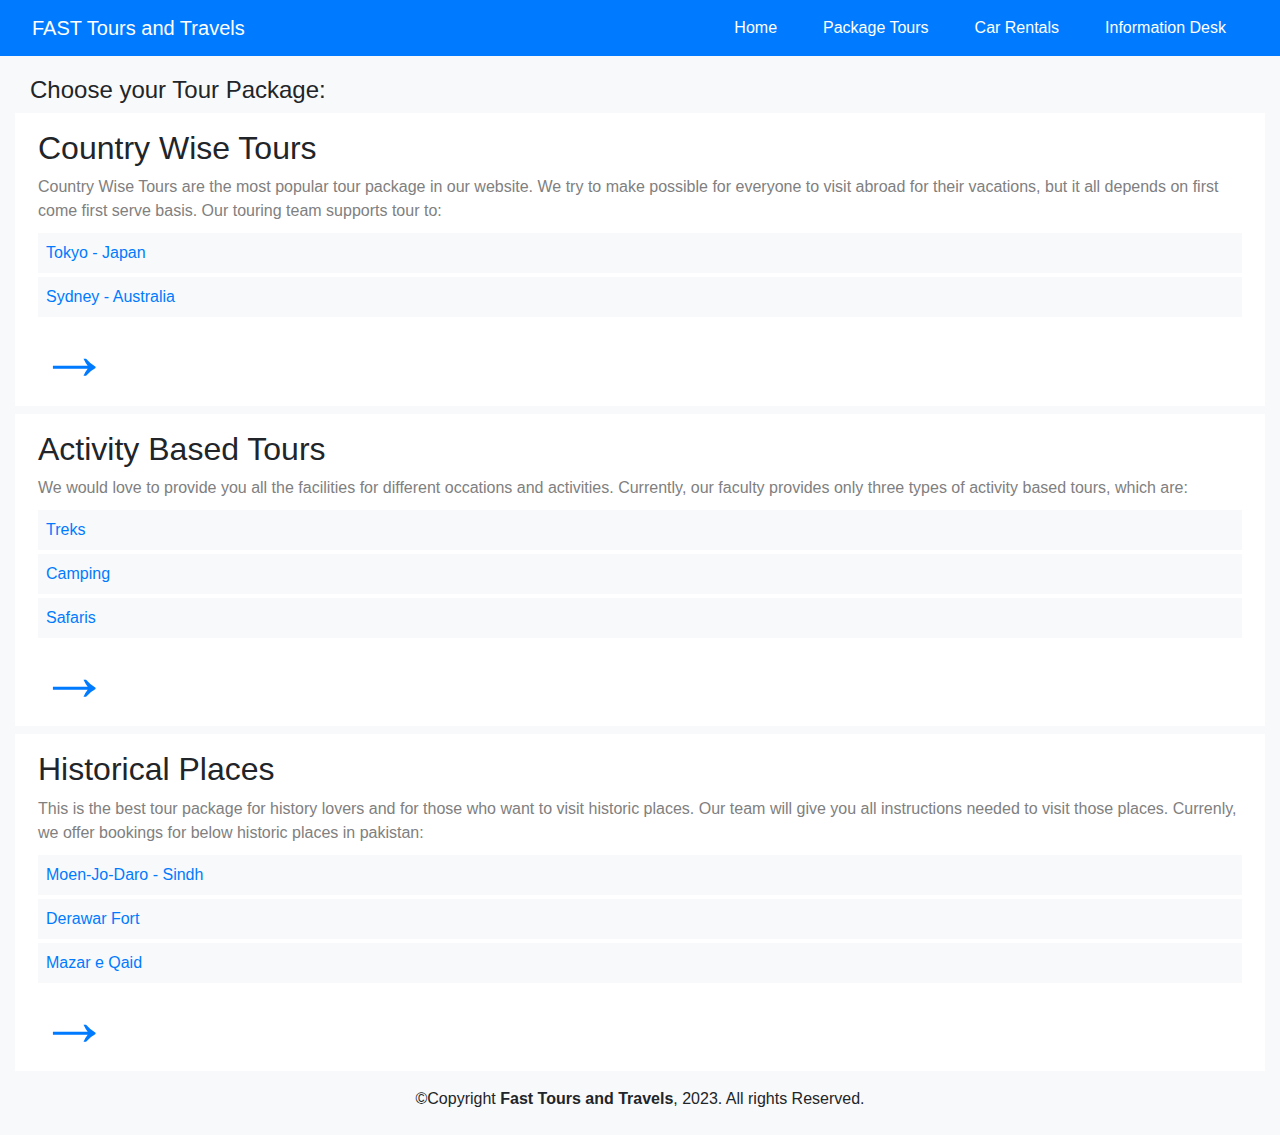
<file: tour-packages.html>
<!DOCTYPE html>
<html lang="en">
<head>
    <meta charset="UTF-8">
    <meta http-equiv="X-UA-Compatible" content="IE=edge">
    <meta name="viewport" content="width=device-width, initial-scale=1.0">
    <link rel="stylesheet" href="https://maxcdn.bootstrapcdn.com/bootstrap/4.5.2/css/bootstrap.min.css">
    <link rel="stylesheet" href="style.css">
    <title>Tour Options</title>
</head>
<body>

    <header>

        <nav class="navbar navbar-expand-lg navbar-dark bg-primary text-center">
            <div class="navbar-brand" style="margin-left: 16px;">
                FAST Tours and Travels
            </div>

            <button class="navbar-toggler border-0" data-toggle="collapse" data-target="#navbarNav">
                <span class="navbar-toggler-icon"></span>
            </button>

            <div class="collapse navbar-collapse" id="navbarNav">
                <ul class="navbar-nav" style="margin-left: auto;">
                  <li class="nav-item">
                    <a style="color: white;" class="nav-link" href="index.html">Home</a>
                  </li>
                  <li class="nav-item">
                    <a style="color: white;" class="nav-link" href="tour-packages.html">Package Tours</a>
                  </li>
                  <li class="nav-item">
                    <a style="color: white;" class="nav-link" href="car-rentals.html">Car Rentals</a>
                  </li>
                  <li class="nav-item">
                    <a style="color: white;" class="nav-link" href="infodesk.html">Information Desk</a>
                  </li>
                </ul>
              </div>

        </nav>
    </header>


<main class="container-fluid bg-light pt-1">
    <h4 style="font-weight: lighter;" class="container-fluid mt-3">Choose your Tour Package:</h4>
    <div class="package-types">
        <div class="countryWise bg-white p-2 mt-1">
            <h2 style="font-weight: lighter;" class="container-fluid mt-2">Country Wise Tours</h2>
            <p style="margin-bottom: 10px; color: grey;" class="container-fluid">Country Wise Tours are the most popular tour package in our website. We try to make possible for everyone to visit abroad for their vacations, but it all depends on first come first serve basis. Our touring team supports tour to:</p>
            <ul class="container-fluid" style="list-style-type: none; margin-bottom: -30px;">
                <li class="bg-light p-2 text-primary">Tokyo - Japan</li>
                <li class="bg-light p-2 mt-1 text-primary">Sydney - Australia</li>
            </ul>
            <br>
            <a class="container-fluid display-3" href="countrytours.html" style="text-decoration: none;">&RightArrow;</a>
            
        </div>
        <div class="activityBased bg-white p-2 mt-2">
            <h2 style="font-weight: lighter;" class="container-fluid mt-2">Activity Based Tours</h2>
            <p style="margin-bottom: 10px; color: grey;" class="container-fluid">We would love to provide you all the facilities for different occations and activities. Currently, our faculty provides only three types of activity based tours, which are:</p>
            <ul class="container-fluid" style="list-style-type: none; margin-bottom: -30px;">
                <li class="bg-light p-2 text-primary">Treks</li>
                <li class="bg-light p-2 mt-1 text-primary">Camping</li>
                <li class="bg-light p-2 mt-1 text-primary">Safaris</li>
            </ul>
            <br>
            <a class="container-fluid display-3" href="activitybased.html" style="text-decoration: none;">&RightArrow;</a>
        </div>
        <div class="historic bg-white p-2 mt-2">
            <h2 style="font-weight: lighter;" class="container-fluid mt-2">Historical Places</h2>
            <p style="margin-bottom: 10px; color: grey;" class="container-fluid">This is the best tour package for history lovers and for those who want to visit historic places. Our team will give you all instructions needed to visit those places. Currenly, we offer bookings for below historic places in pakistan:</p>
            <ul class="container-fluid" style="list-style-type: none; margin-bottom: -30px;">
                <li class="bg-light p-2 text-primary">Moen-Jo-Daro - Sindh</li>
                <li class="bg-light p-2 mt-1 text-primary">Derawar Fort</li>
                <li class="bg-light p-2 mt-1 text-primary">Mazar e Qaid</li>
            </ul>
            <br>
            <a class="container-fluid display-3" href="historical.html" style="text-decoration: none;">&RightArrow;</a>
        </div>
        
    </div>
</main>

    <footer class="container-fluid text-center p-2 pt-3 bg-light" >
        <p>&copy;Copyright <b>Fast Tours and Travels</b>, 2023. All rights Reserved.</p>

    </footer>

    
    <script src="js/bootstrap.bundle.min.js"></script>
    <script src="https://code.jquery.com/jquery-3.5.1.slim.min.js"></script>
    <script src="https://cdn.jsdelivr.net/npm/popper.js@1.16.1/dist/umd/popper.min.js"></script>
    <script src="https://maxcdn.bootstrapcdn.com/bootstrap/4.5.2/js/bootstrap.min.js"></script>
</body>
</html>
</file>
<file: style.css>
.nav-item{
    margin-right: 30px;
}

.offer-text{
    width: 50%;
    color: grey;
    font-weight:350;
}

div.btn{
    padding: 9px 15px 9px 15px;
    margin-bottom: 4px;
    border: 2px solid rgb(97, 97, 255);
}
div.btn.btn-transparent{
    padding-right: 25px;
    padding-left: 25px;
}


.hero{
    display: flex;
    flex-direction: column;
    align-items: center;
    justify-content: center;
}
.navbaro{
}
</file>
